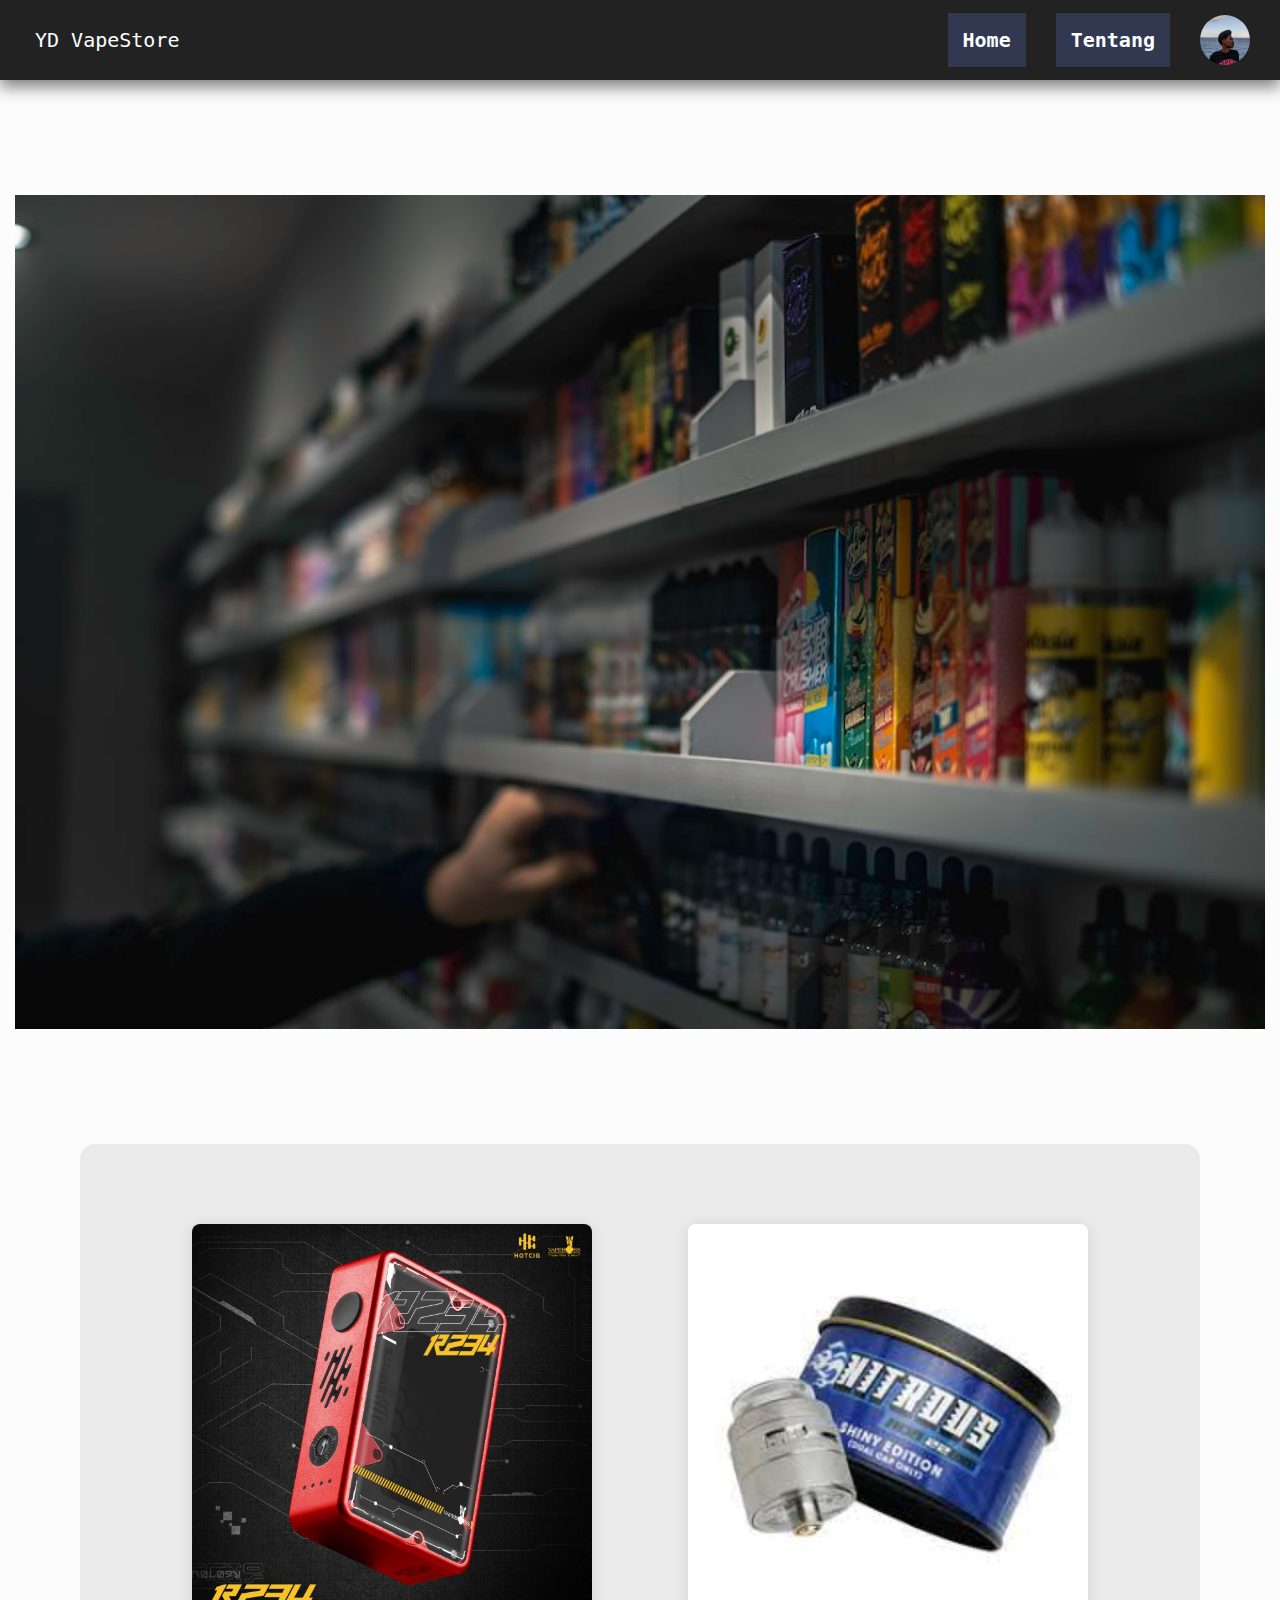
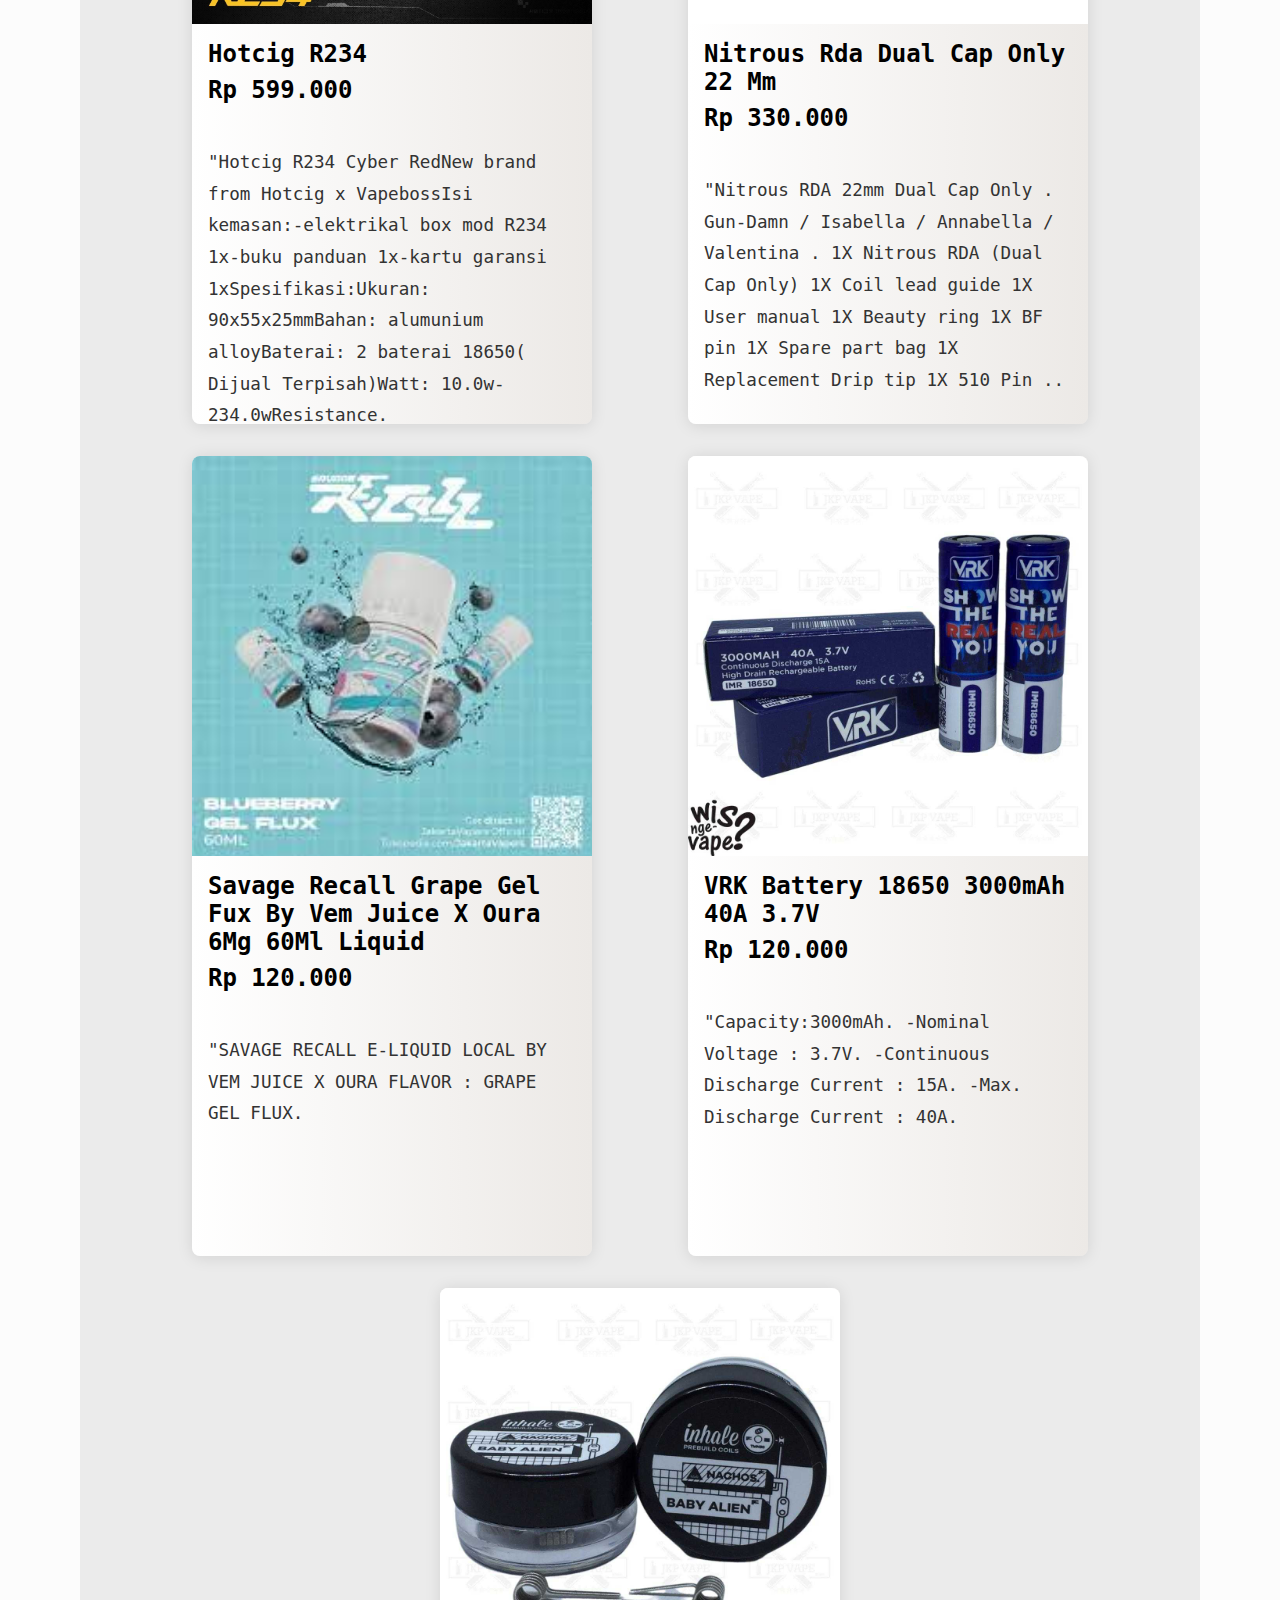
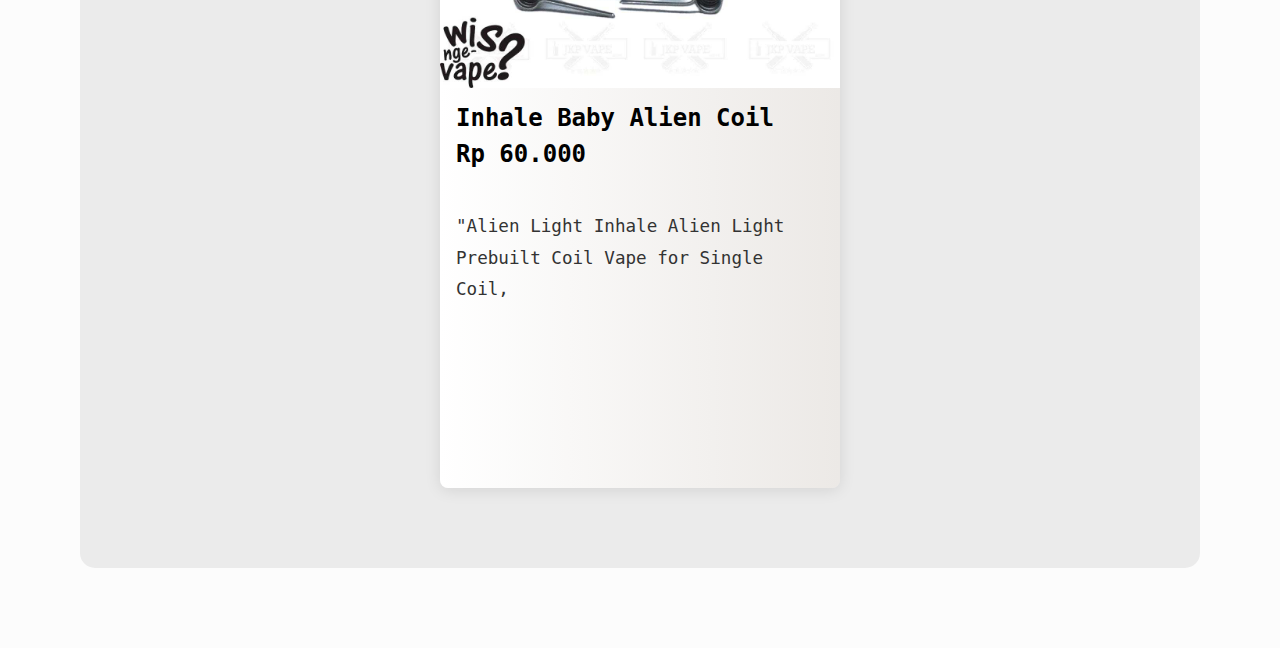
<file: Possttest2_Web/index.html>
<!DOCTYPE html>
<html lang="en">
<head>
    <meta charset="UTF-8">
    <meta http-equiv="X-UA-Compatible" content="IE=edge">
    <meta name="viewport" content="width=device-width, initial-scale=2.0">
    <link rel="stylesheet" href="style.css">
    <title>YD VapeStore</title>
</head>
<body>
    <div class="fContainer">
      <nav class="wrapper">
            <div class="text-wrap">
              YD VapeStore
            </div>
            <ul class="navigation">
                <li><a href="index.html" class="home">Home</a></li>
                <li><a href="biodata.html" class="akun">Tentang</a></li>
                <li><img src="foto profil.jpg" alt=""></li>
            </ul>
        </nav>
    </div>
    <div class="banner">
    <img src="logo.jpeg" alt="banner">
    </div>
<div class="container">
  <div class="card">
    <div class="card__header">
      <img src="r234.jpg" alt="card__image" class="card__image" width="600">
    </div>
    <div class="card__body">
      <h4>Hotcig R234</h4>
      <h4>Rp 599.000</h4>
      <p>"Hotcig R234 Cyber RedNew brand from Hotcig x VapebossIsi kemasan:-elektrikal box mod R234 1x-buku panduan 1x-kartu garansi 1xSpesifikasi:Ukuran: 90x55x25mmBahan: alumunium alloyBaterai: 2 baterai 18650( Dijual Terpisah)Watt: 10.0w-234.0wResistance.</p>
    </div>

  </div>
  <div class="card">
    <div class="card__header">
      <img src="rda.jpeg" alt="card__image" class="card__image" width="600">
    </div>
    <div class="card__body">
      <h4>Nitrous Rda Dual Cap Only 22 Mm</h4>
      <h4>Rp 330.000</h4>
      <p>"Nitrous RDA 22mm Dual Cap Only 
        .
        Gun-Damn / Isabella / Annabella / Valentina
        .
        1X Nitrous RDA (Dual Cap Only)
        1X Coil lead guide
        1X User manual
        1X Beauty ring
        1X BF pin
        1X Spare part bag
        1X Replacement Drip tip
        1X 510 Pin
        ..</p>
    </div>

  </div>
  <div class="card">
    <div class="card__header">
      <img src="liquid.jpeg" alt="card__image" class="card__image" width="600">
    </div>
    <div class="card__body">
      <h4>Savage Recall Grape Gel Fux By Vem Juice X Oura 6Mg 60Ml Liquid</h4>
      <h4>Rp 120.000</h4>
      <p>"SAVAGE RECALL E-LIQUID LOCAL BY VEM JUICE X OURA
        FLAVOR : GRAPE GEL FLUX.</p>
    </div>

  </div>
  <div class="card">
    <div class="card__header">
      <img src="vrk.jpeg" alt="card__image" class="card__image" width="600">
    </div>
    <div class="card__body">
      <h4>VRK Battery 18650 3000mAh 40A 3.7V</h4>
      <h4>Rp 120.000</h4>
      <p>"Capacity:3000mAh. -Nominal Voltage : 3.7V. -Continuous Discharge Current : 15A. -Max. Discharge Current : 40A.</p>
    </div>
    
  </div>
  <div class="card">
    <div class="card__header">
      <img src="coil.jpeg" alt="card__image" class="card__image" width="600">
    </div>
    <div class="card__body">
      <h4>Inhale Baby Alien Coil</h4>
      <h4>Rp 60.000</h4>
      <p>"Alien Light Inhale Alien Light Prebuilt Coil Vape for Single Coil,</p>
    </div>

  </div>
</div>
  
</body>
</html>
</file>
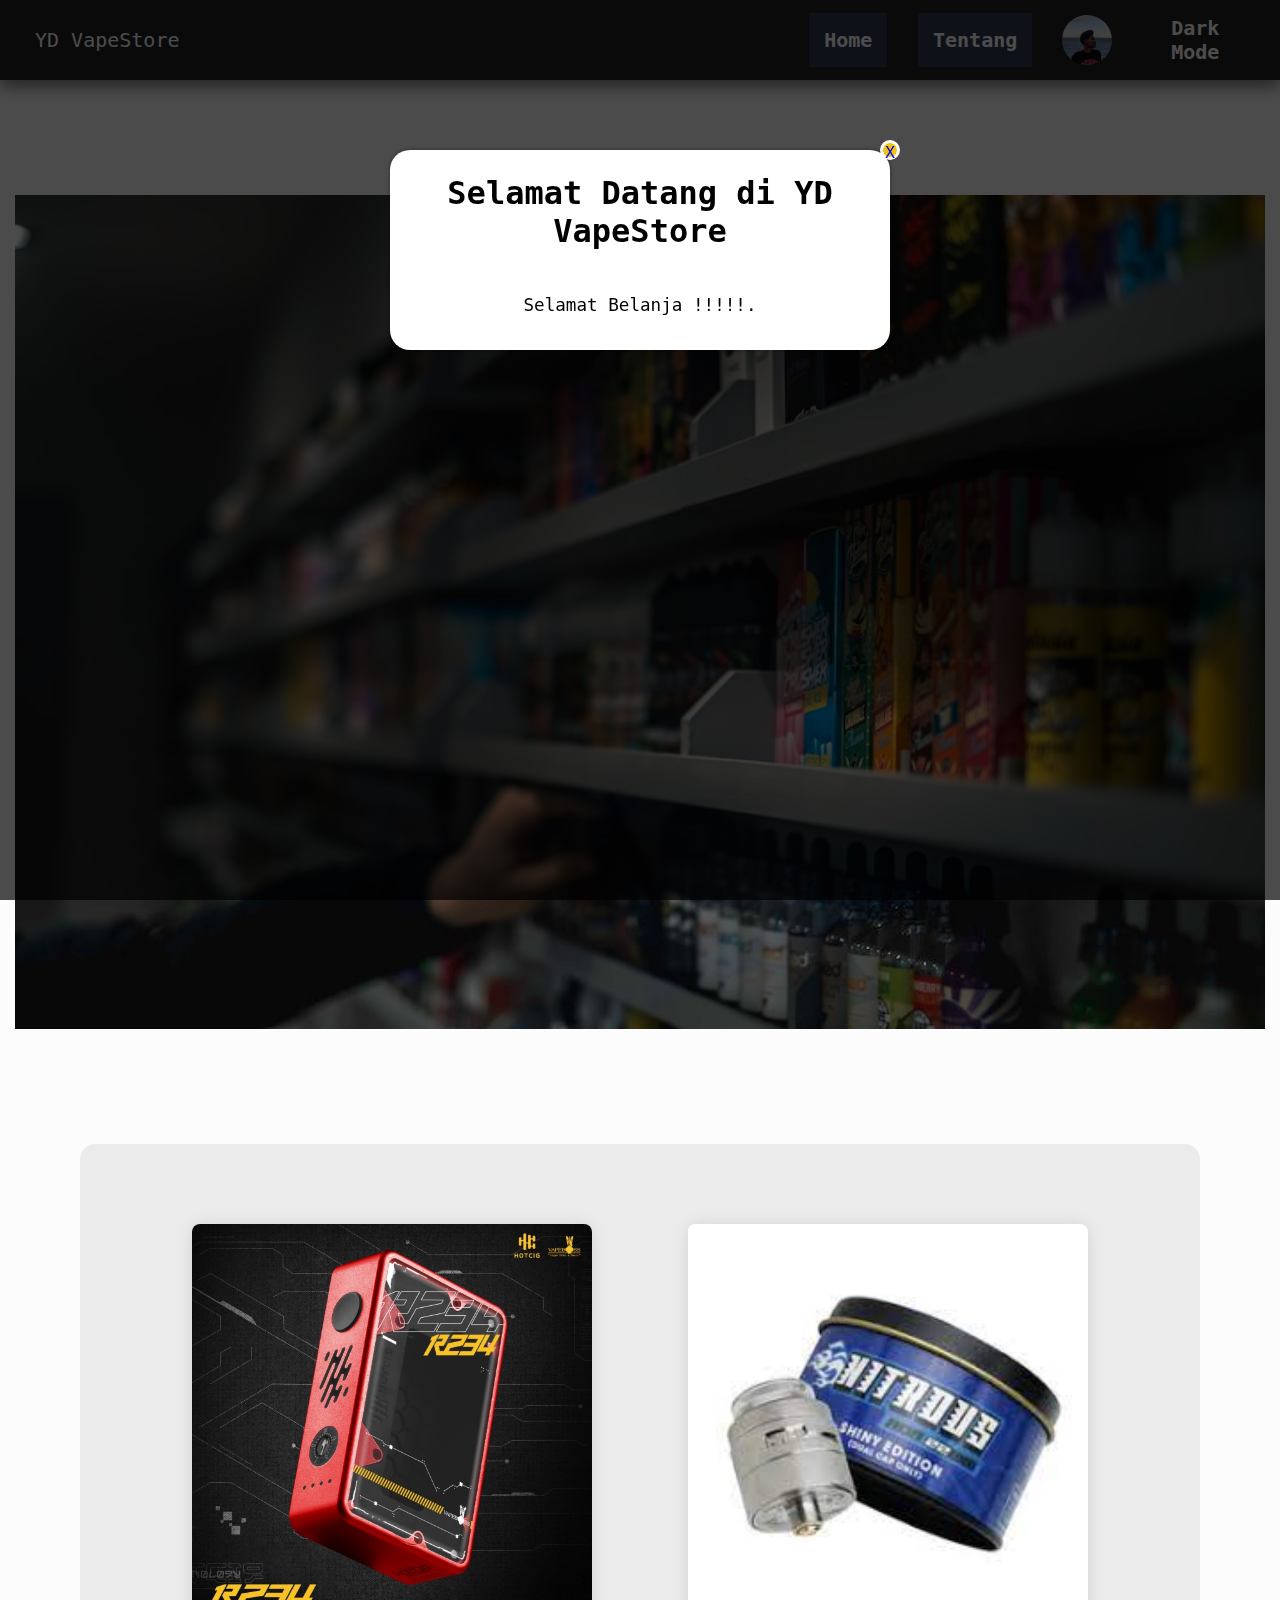
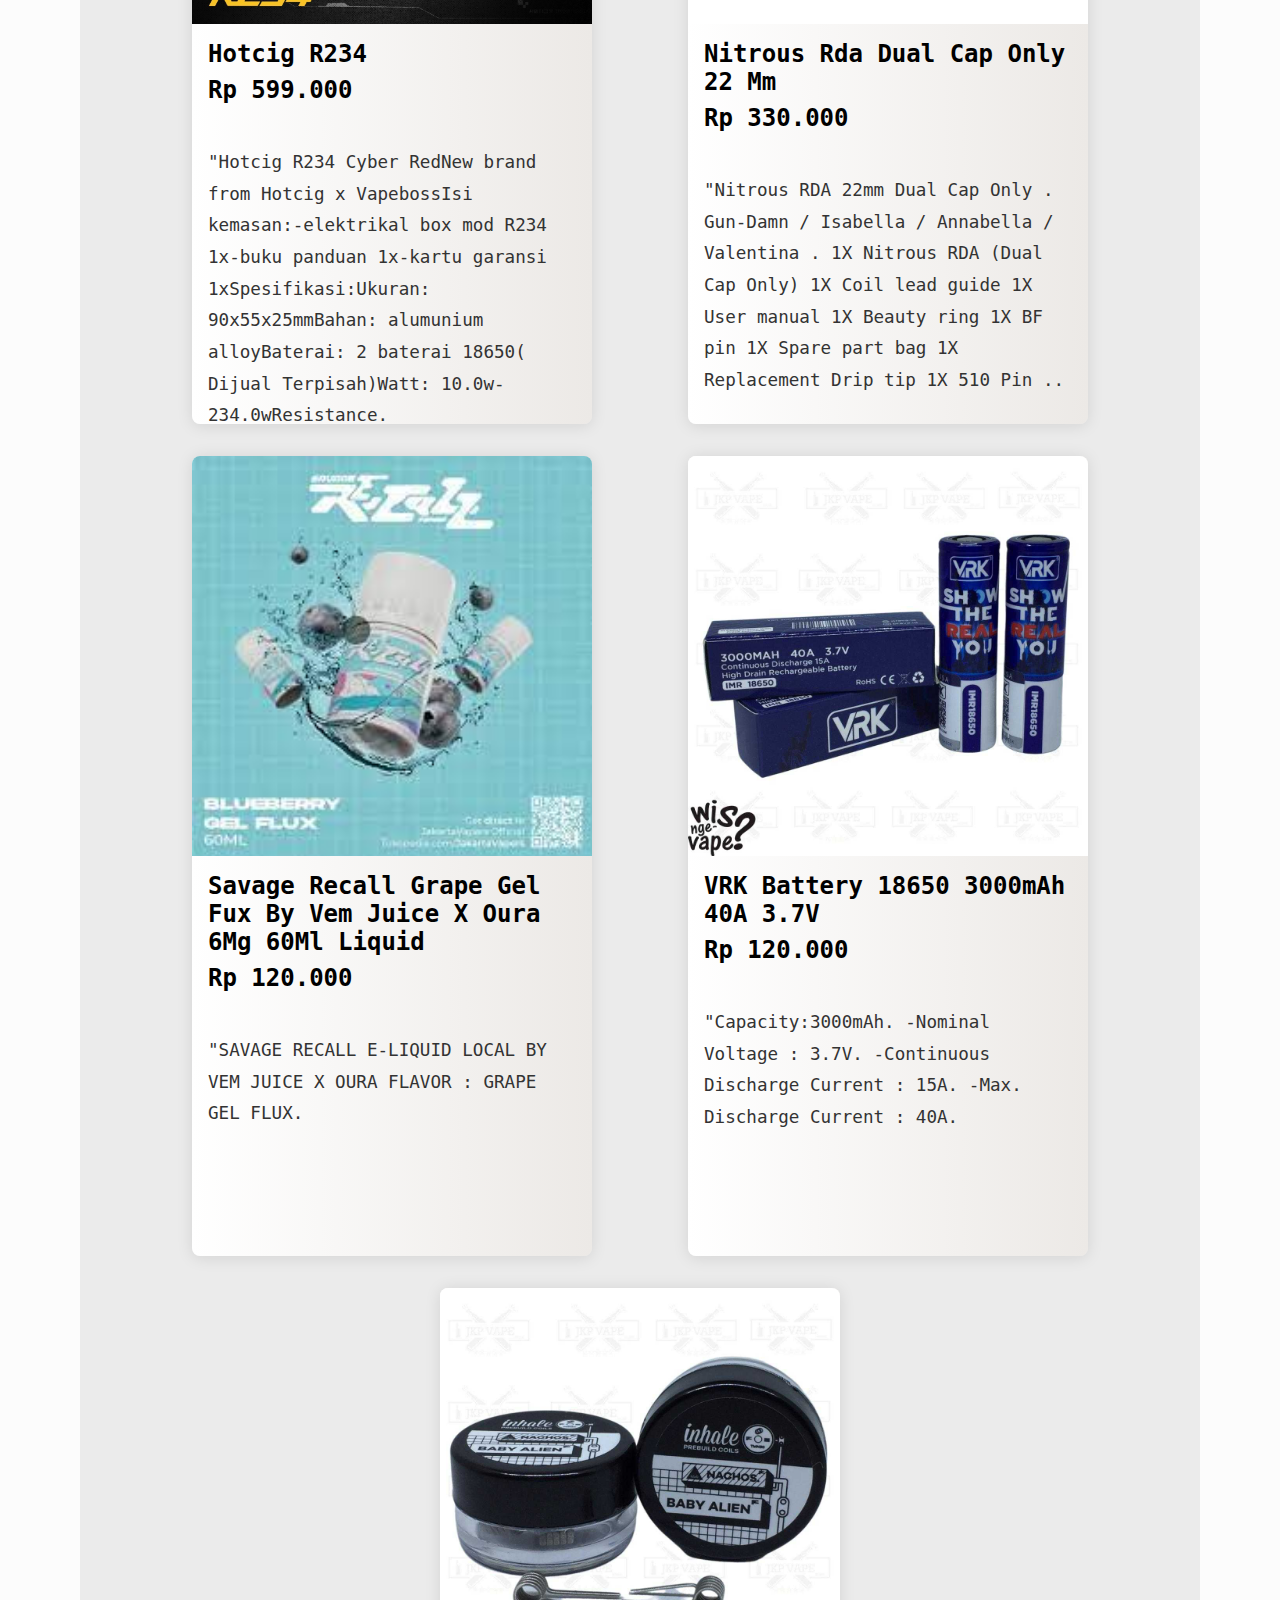
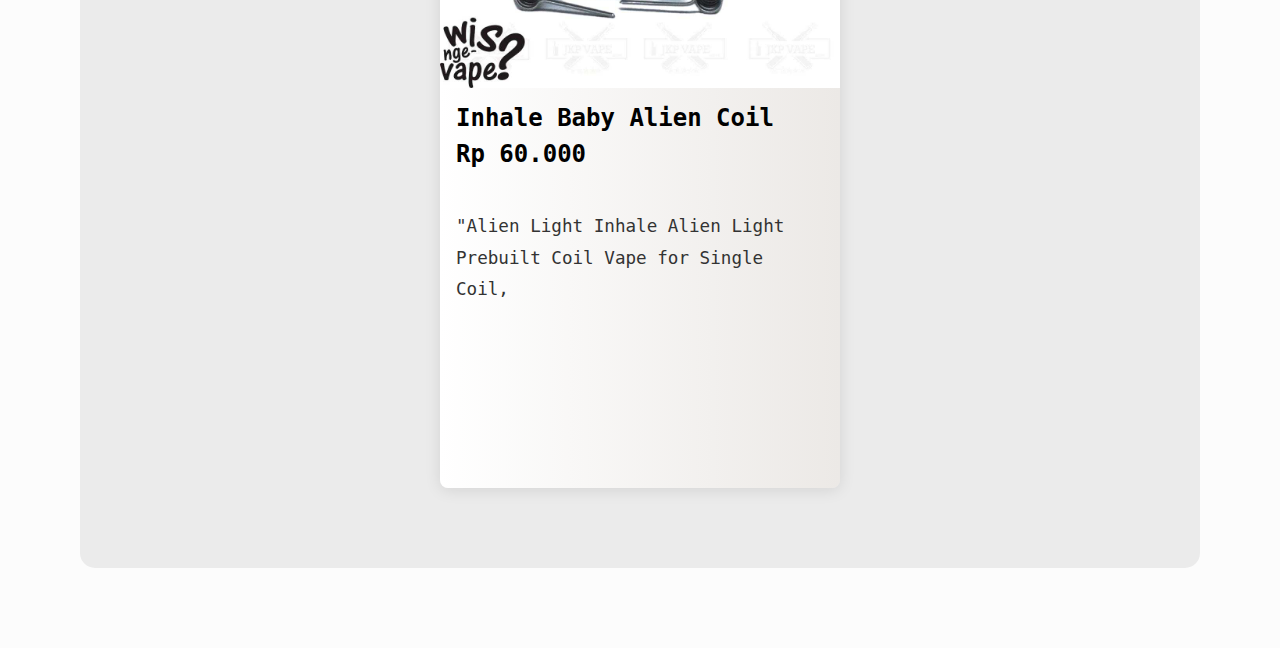
<file: Posttest 3/index.html>
<!DOCTYPE html>
<html lang="en">
<head>
    <meta charset="UTF-8">
    <meta http-equiv="X-UA-Compatible" content="IE=edge">
    <meta name="viewport" content="width=device-width, initial-scale=2.0">
    <link rel="stylesheet" href="style.css">
    <title>YD VapeStore</title>
</head>
<body>
    <!-- Pop-up box -->
    <div id="popup" class="overlay">
      <div class="window">
        <a href="#" id="closePopup" class="close-button" title="Close">X</a>
        <h1>Selamat Datang di YD VapeStore </h2>
        <p>Selamat Belanja !!!!!.</p>
      </div>
  </div>

    <div class="fContainer">
      <nav class="wrapper">
            <div class="text-wrap">
              YD VapeStore
            </div>
            <ul class="navigation">
                <li><a href="index.html" class="home">Home</a></li>
                <li><a href="biodata.html" class="akun">Tentang</a></li>
                <li><img src="foto profil.jpg" alt=""></li>
                
                <li><a  id="darkmode-toggle"onclick=ppbox()>  <b>Dark Mode</b></a></li> 
            </ul>
        </nav>
    </div>
    <div class="banner">
    <img src="logo.jpeg" alt="banner">
    </div>
<div class="container">
  <div class="card">
    <div class="card__header">
      <img src="r234.jpg" alt="card__image" class="card__image" width="600">
    </div>
    <div class="card__body">
      <h4>Hotcig R234</h4>
      <h4>Rp 599.000</h4>
      <p>"Hotcig R234 Cyber RedNew brand from Hotcig x VapebossIsi kemasan:-elektrikal box mod R234 1x-buku panduan 1x-kartu garansi 1xSpesifikasi:Ukuran: 90x55x25mmBahan: alumunium alloyBaterai: 2 baterai 18650( Dijual Terpisah)Watt: 10.0w-234.0wResistance.</p>
    </div>

  </div>
  <div class="card">
    <div class="card__header">
      <img src="rda.jpeg" alt="card__image" class="card__image" width="600">
    </div>
    <div class="card__body">
      <h4>Nitrous Rda Dual Cap Only 22 Mm</h4>
      <h4>Rp 330.000</h4>
      <p>"Nitrous RDA 22mm Dual Cap Only 
        .
        Gun-Damn / Isabella / Annabella / Valentina
        .
        1X Nitrous RDA (Dual Cap Only)
        1X Coil lead guide
        1X User manual
        1X Beauty ring
        1X BF pin
        1X Spare part bag
        1X Replacement Drip tip
        1X 510 Pin
        ..</p>
    </div>

  </div>
  <div class="card">
    <div class="card__header">
      <img src="liquid.jpeg" alt="card__image" class="card__image" width="600">
    </div>
    <div class="card__body">
      <h4>Savage Recall Grape Gel Fux By Vem Juice X Oura 6Mg 60Ml Liquid</h4>
      <h4>Rp 120.000</h4>
      <p>"SAVAGE RECALL E-LIQUID LOCAL BY VEM JUICE X OURA
        FLAVOR : GRAPE GEL FLUX.</p>
    </div>

  </div>
  <div class="card">
    <div class="card__header">
      <img src="vrk.jpeg" alt="card__image" class="card__image" width="600">
    </div>
    <div class="card__body">
      <h4>VRK Battery 18650 3000mAh 40A 3.7V</h4>
      <h4>Rp 120.000</h4>
      <p>"Capacity:3000mAh. -Nominal Voltage : 3.7V. -Continuous Discharge Current : 15A. -Max. Discharge Current : 40A.</p>
    </div>
    
  </div>
  <div class="card">
    <div class="card__header">
      <img src="coil.jpeg" alt="card__image" class="card__image" width="600">
    </div>
    <div class="card__body">
      <h4>Inhale Baby Alien Coil</h4>
      <h4>Rp 60.000</h4>
      <p>"Alien Light Inhale Alien Light Prebuilt Coil Vape for Single Coil,</p>
    </div>

  </div>
</div>
  
<script src="https://code.jquery.com/jquery-3.6.1.min.js" integrity="sha256-o88AwQnZB+VDvE9tvIXrMQaPlFFSUTR+nldQm1LuPXQ=" crossorigin="anonymous"></script>
<script>
    $(document).ready(function() {
      const darkmodeToggle = document.getElementById('darkmode-toggle')
      darkmodeToggle.addEventListener('click', function() {
        const theme = $('html').attr('data-theme');
        if(theme == 'light') {
          // * CHANGE TO DARK
          $('html').css({'filter': 'invert(1)'})
          $('html').attr('data-theme', 'dark');
          $('ul').addClass('dark-mode');
        } else {
          // * CHANGE TO LIGHT
          $('html').removeAttr('style');
          $('html').attr('data-theme', 'light')
          $('ul').removeClass('dark-mode');
        }
      });
    });
</script>
<script src="main.js"></script>
</body>
</html>
</file>
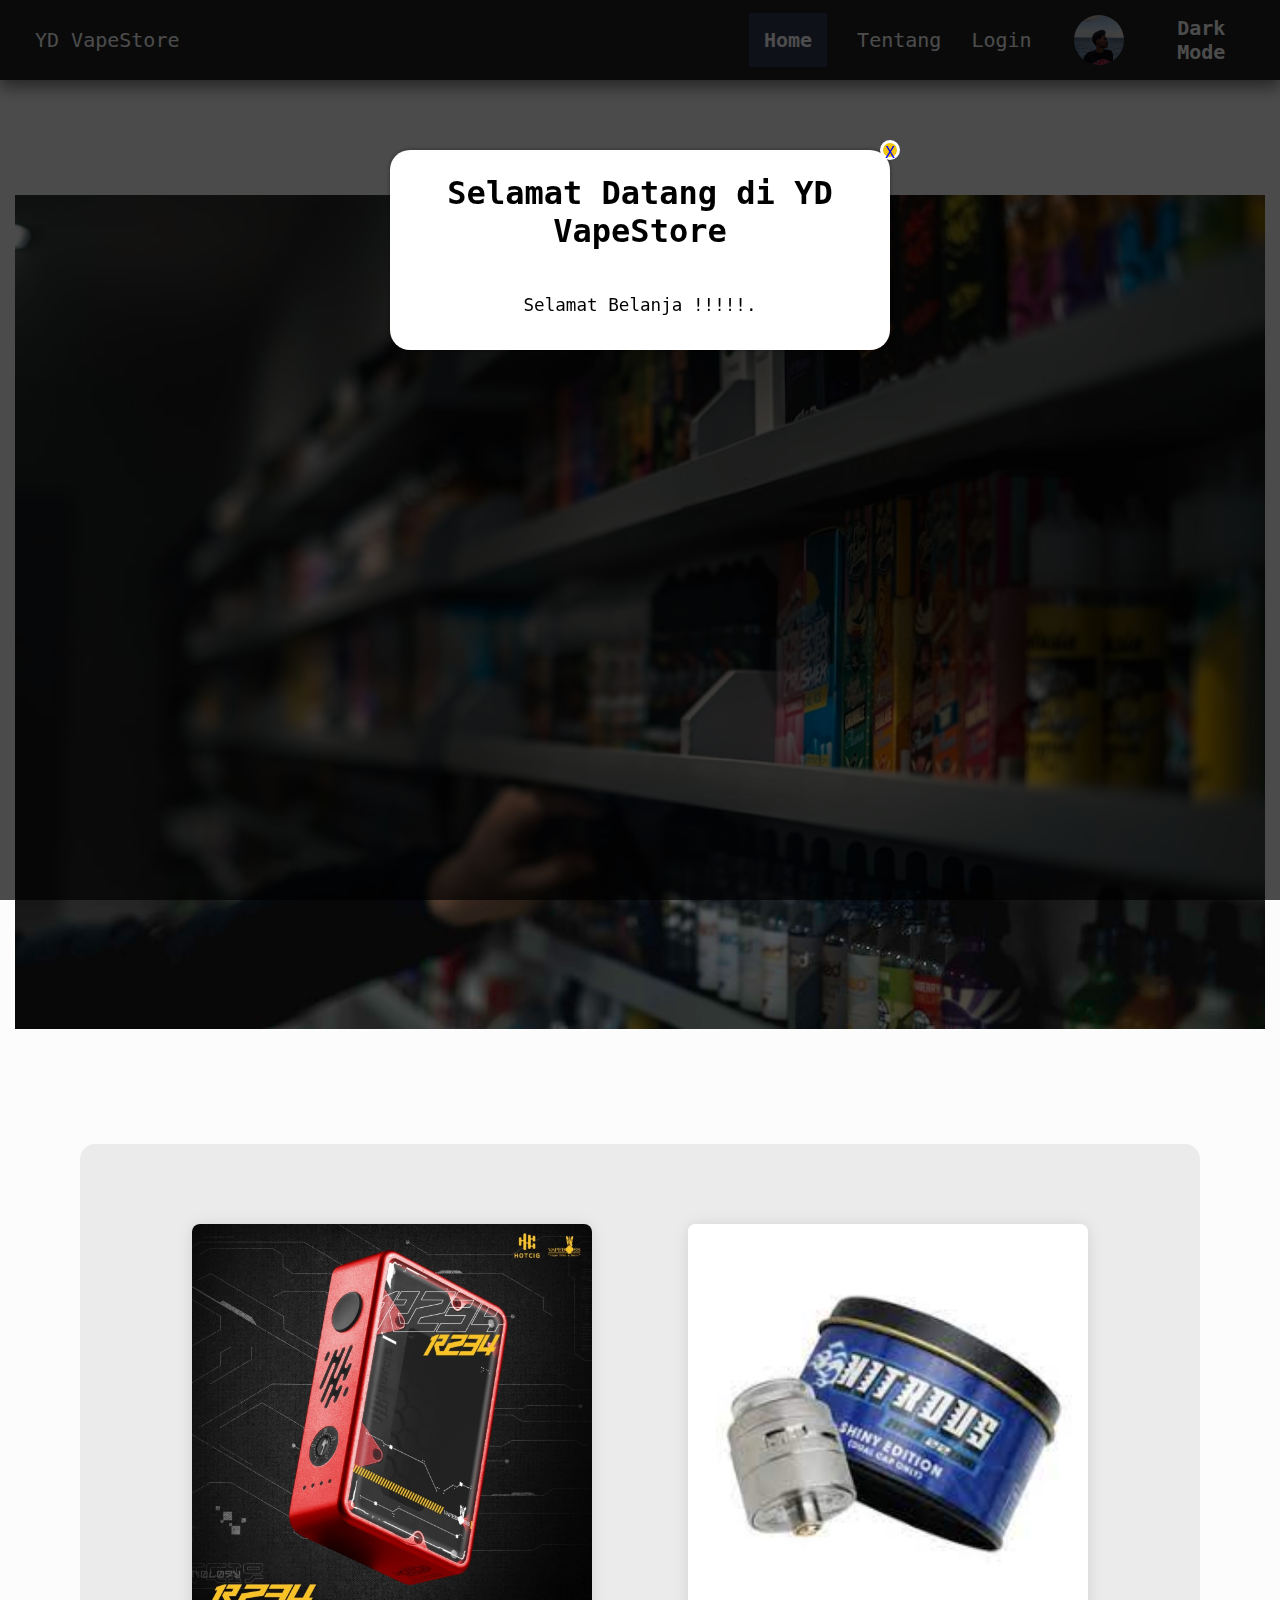
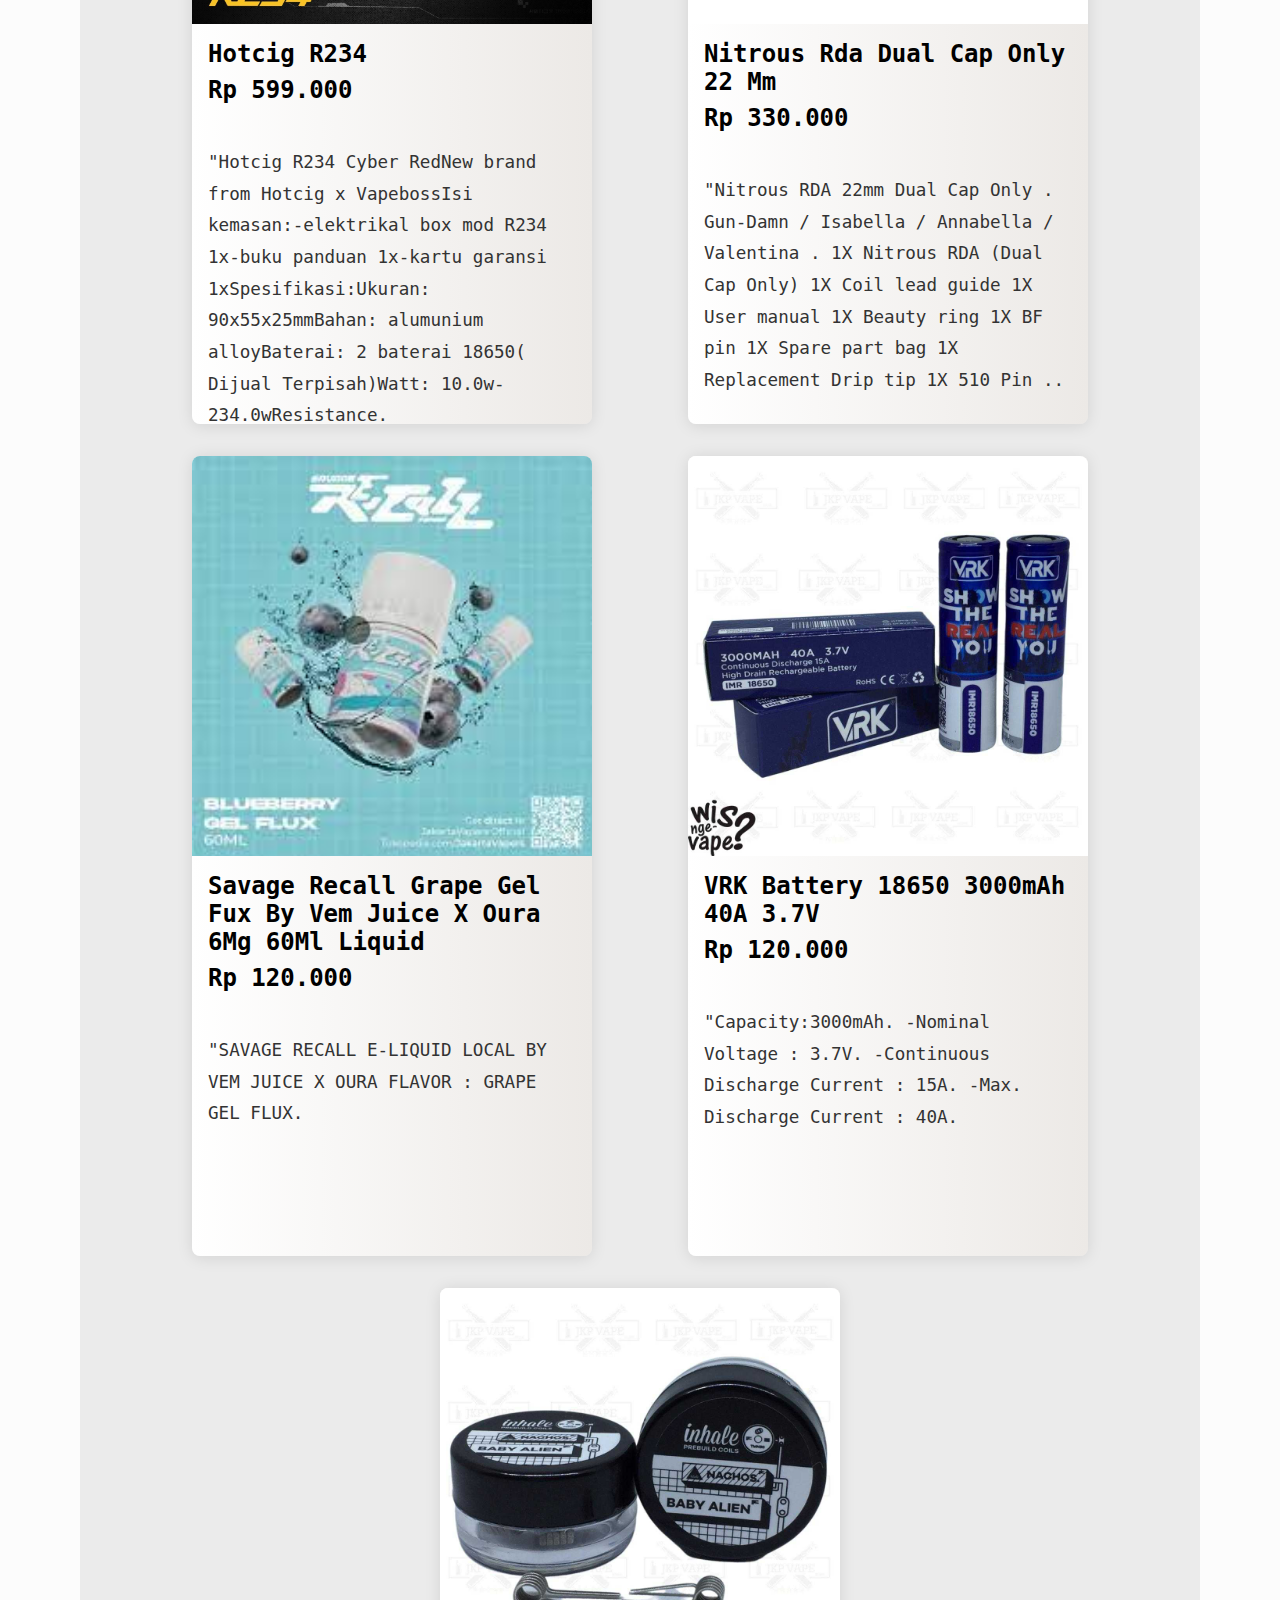
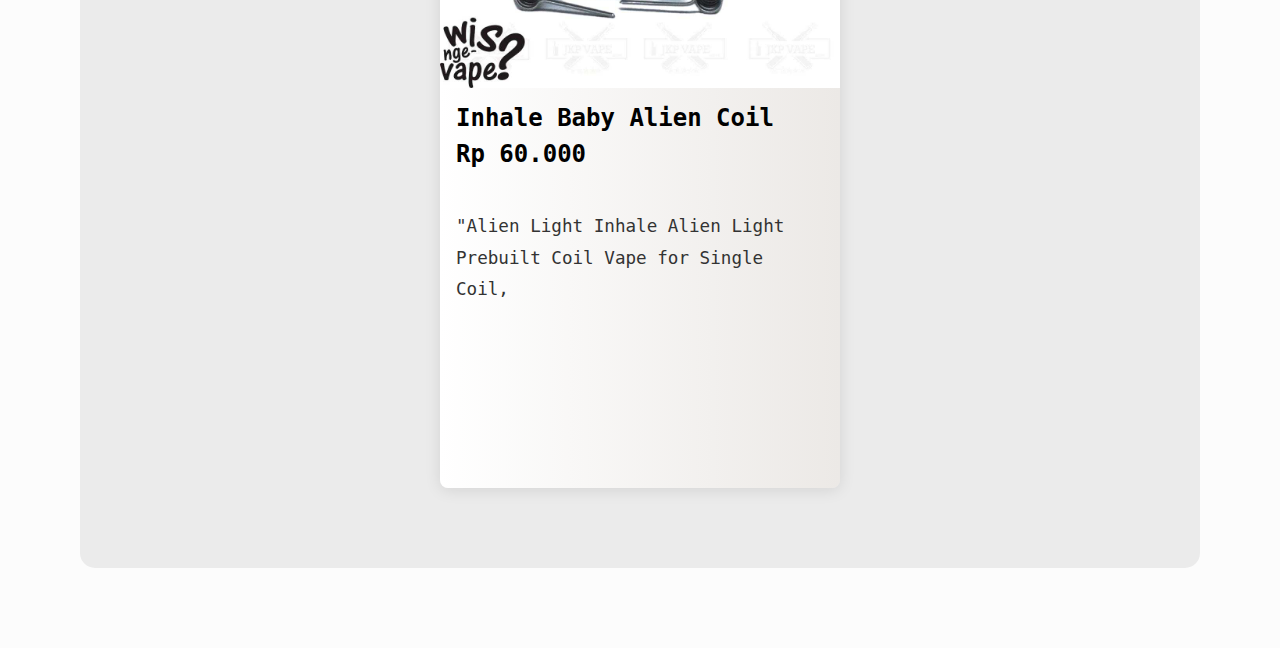
<file: Posttest 4/index.html>
<!DOCTYPE html>
<html lang="en">
<head>
    <meta charset="UTF-8">
    <meta http-equiv="X-UA-Compatible" content="IE=edge">
    <meta name="viewport" content="width=device-width, initial-scale=2.0">
    <link rel="stylesheet" href="style.css">
    <title>YD VapeStore</title>
</head>
<body>
    <!-- Pop-up box -->
    <div id="popup" class="overlay">
      <div class="window">
        <a href="#" id="closePopup" class="close-button" title="Close">X</a>
        <h1>Selamat Datang di YD VapeStore </h2>
        <p>Selamat Belanja !!!!!.</p>
      </div>
  </div>

    <div class="fContainer">
      <nav class="wrapper">
            <div class="text-wrap">
              YD VapeStore
            </div>
            <ul class="navigation">
                <li><a href="index.html" class="home">Home</a></li>
                <li><a href="biodata.html" class="">Tentang</a></li>
                <li><a href="login.html">login</a></li>
                <li><img src="foto profil.jpg" alt=""></li>
                
                <li><a  id="darkmode-toggle"onclick=ppbox()>  <b>Dark Mode</b></a></li> 
            </ul>
        </nav>
    </div>
    <div class="banner">
    <img src="logo.jpeg" alt="banner">
    </div>
<div class="container">
  <div class="card">
    <div class="card__header">
      <img src="r234.jpg" alt="card__image" class="card__image" width="600">
    </div>
    <div class="card__body">
      <h4>Hotcig R234</h4>
      <h4>Rp 599.000</h4>
      <p>"Hotcig R234 Cyber RedNew brand from Hotcig x VapebossIsi kemasan:-elektrikal box mod R234 1x-buku panduan 1x-kartu garansi 1xSpesifikasi:Ukuran: 90x55x25mmBahan: alumunium alloyBaterai: 2 baterai 18650( Dijual Terpisah)Watt: 10.0w-234.0wResistance.</p>
    </div>

  </div>
  <div class="card">
    <div class="card__header">
      <img src="rda.jpeg" alt="card__image" class="card__image" width="600">
    </div>
    <div class="card__body">
      <h4>Nitrous Rda Dual Cap Only 22 Mm</h4>
      <h4>Rp 330.000</h4>
      <p>"Nitrous RDA 22mm Dual Cap Only 
        .
        Gun-Damn / Isabella / Annabella / Valentina
        .
        1X Nitrous RDA (Dual Cap Only)
        1X Coil lead guide
        1X User manual
        1X Beauty ring
        1X BF pin
        1X Spare part bag
        1X Replacement Drip tip
        1X 510 Pin
        ..</p>
    </div>

  </div>
  <div class="card">
    <div class="card__header">
      <img src="liquid.jpeg" alt="card__image" class="card__image" width="600">
    </div>
    <div class="card__body">
      <h4>Savage Recall Grape Gel Fux By Vem Juice X Oura 6Mg 60Ml Liquid</h4>
      <h4>Rp 120.000</h4>
      <p>"SAVAGE RECALL E-LIQUID LOCAL BY VEM JUICE X OURA
        FLAVOR : GRAPE GEL FLUX.</p>
    </div>

  </div>
  <div class="card">
    <div class="card__header">
      <img src="vrk.jpeg" alt="card__image" class="card__image" width="600">
    </div>
    <div class="card__body">
      <h4>VRK Battery 18650 3000mAh 40A 3.7V</h4>
      <h4>Rp 120.000</h4>
      <p>"Capacity:3000mAh. -Nominal Voltage : 3.7V. -Continuous Discharge Current : 15A. -Max. Discharge Current : 40A.</p>
    </div>
    
  </div>
  <div class="card">
    <div class="card__header">
      <img src="coil.jpeg" alt="card__image" class="card__image" width="600">
    </div>
    <div class="card__body">
      <h4>Inhale Baby Alien Coil</h4>
      <h4>Rp 60.000</h4>
      <p>"Alien Light Inhale Alien Light Prebuilt Coil Vape for Single Coil,</p>
    </div>

  </div>
</div>
  
<script src="https://code.jquery.com/jquery-3.6.1.min.js" integrity="sha256-o88AwQnZB+VDvE9tvIXrMQaPlFFSUTR+nldQm1LuPXQ=" crossorigin="anonymous"></script>
<script>
    $(document).ready(function() {
      const darkmodeToggle = document.getElementById('darkmode-toggle')
      darkmodeToggle.addEventListener('click', function() {
        const theme = $('html').attr('data-theme');
        if(theme == 'light') {
          // * CHANGE TO DARK
          $('html').css({'filter': 'invert(1)'})
          $('html').attr('data-theme', 'dark');
          $('ul').addClass('dark-mode');
        } else {
          // * CHANGE TO LIGHT
          $('html').removeAttr('style');
          $('html').attr('data-theme', 'light')
          $('ul').removeClass('dark-mode');
        }
      });
    });
</script>
<script src="main.js"></script>
</body>
</html>
</file>
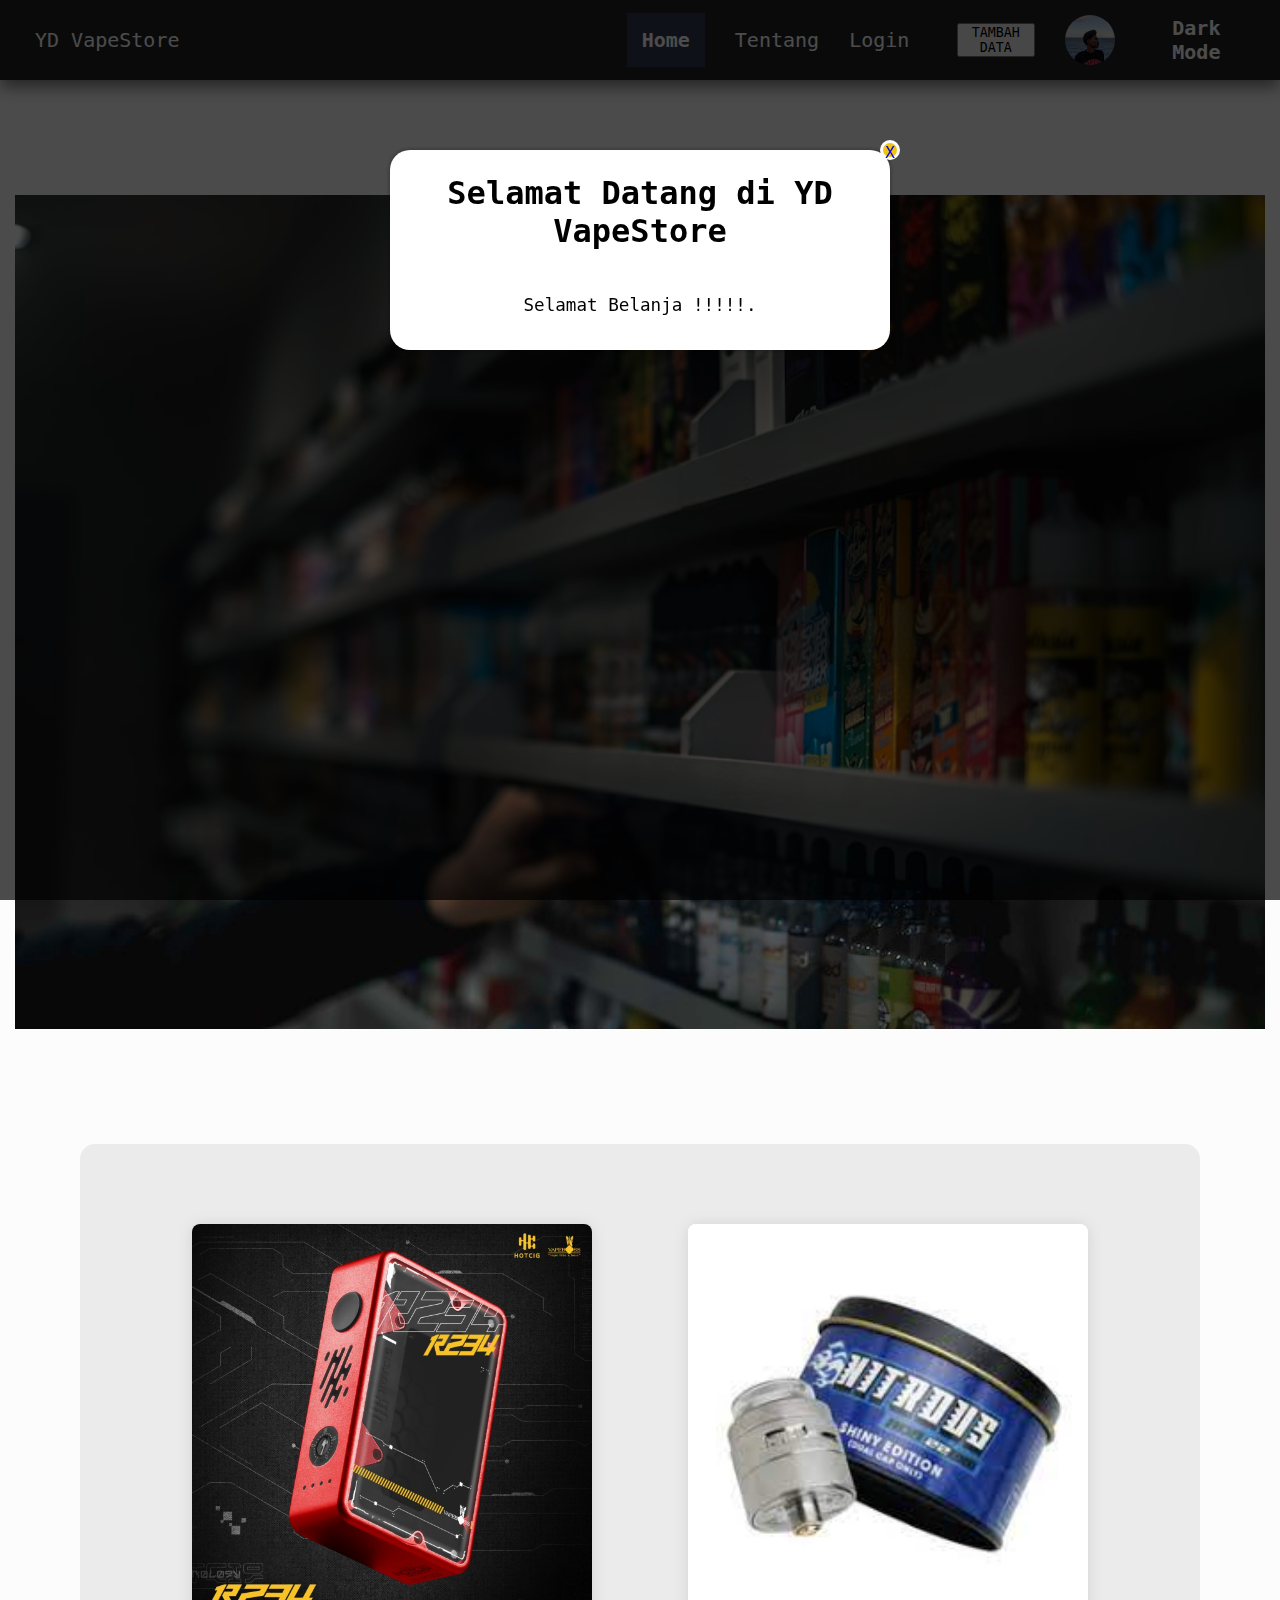
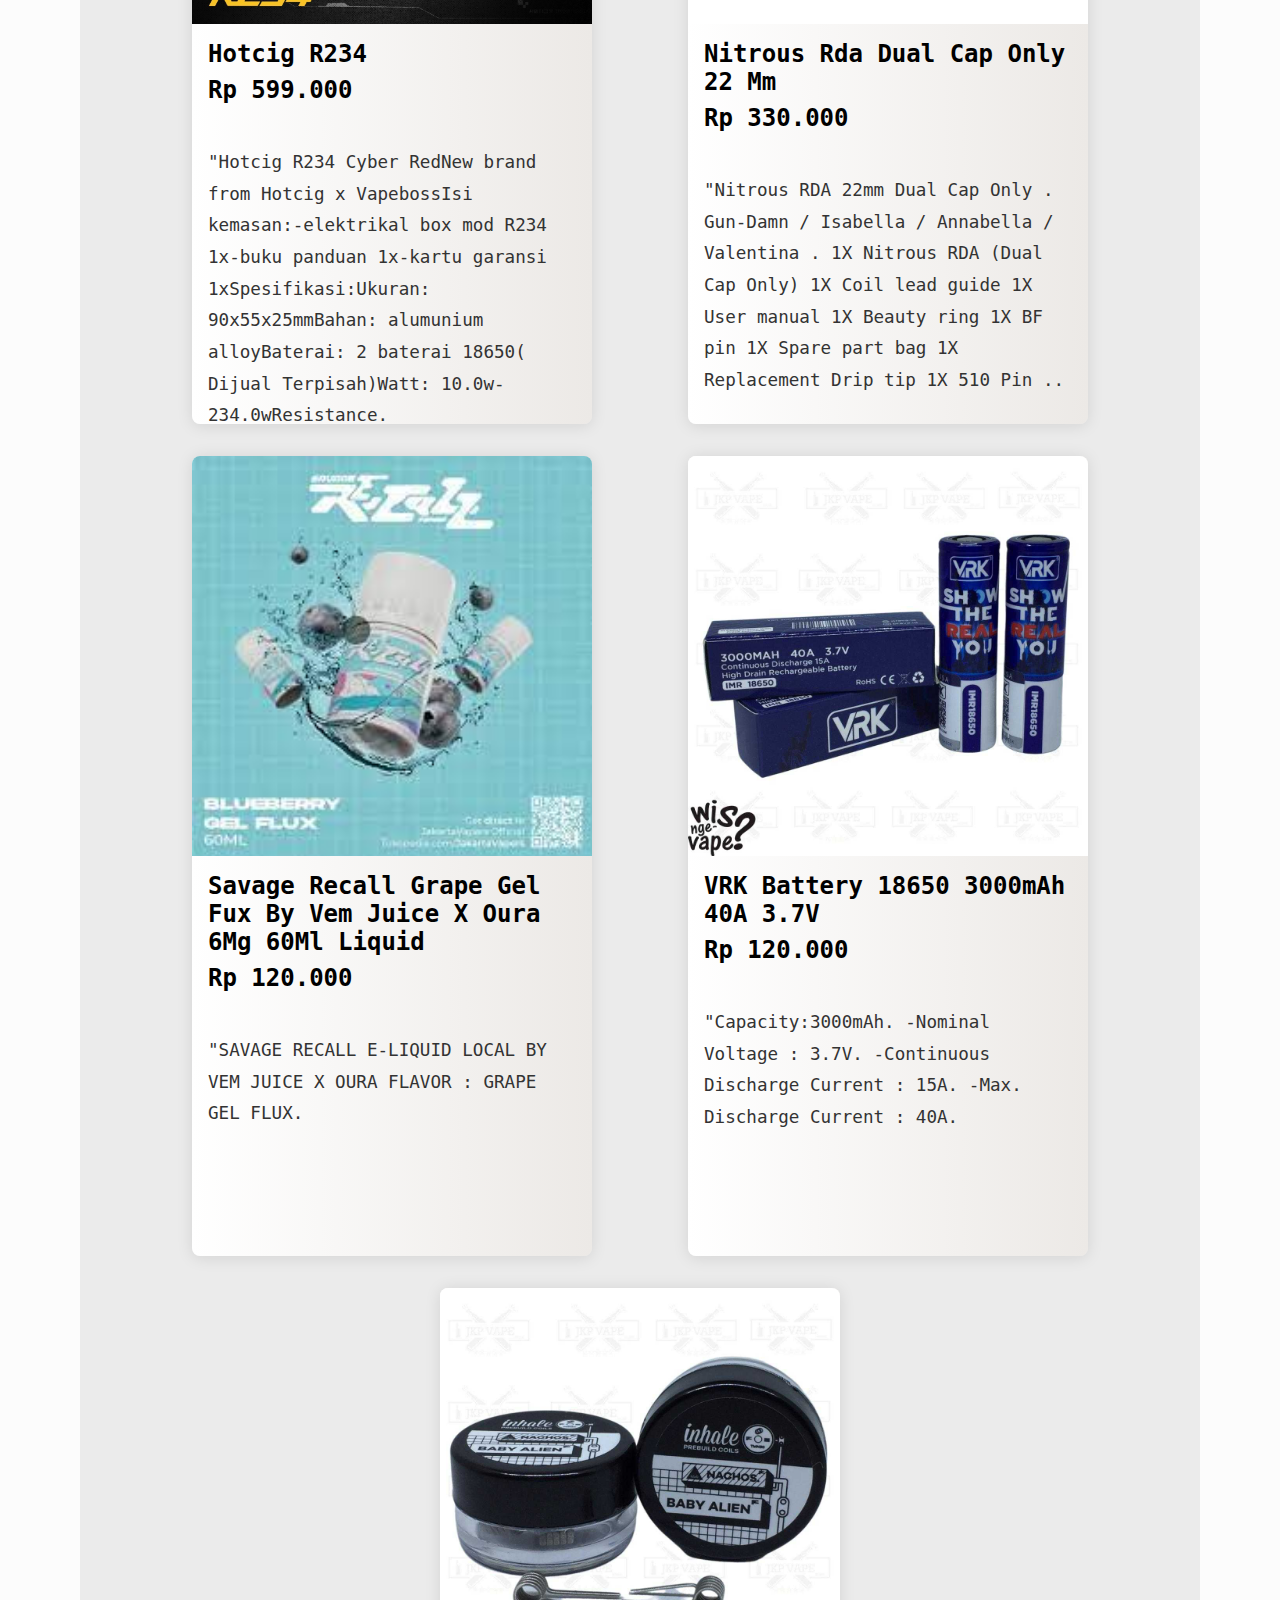
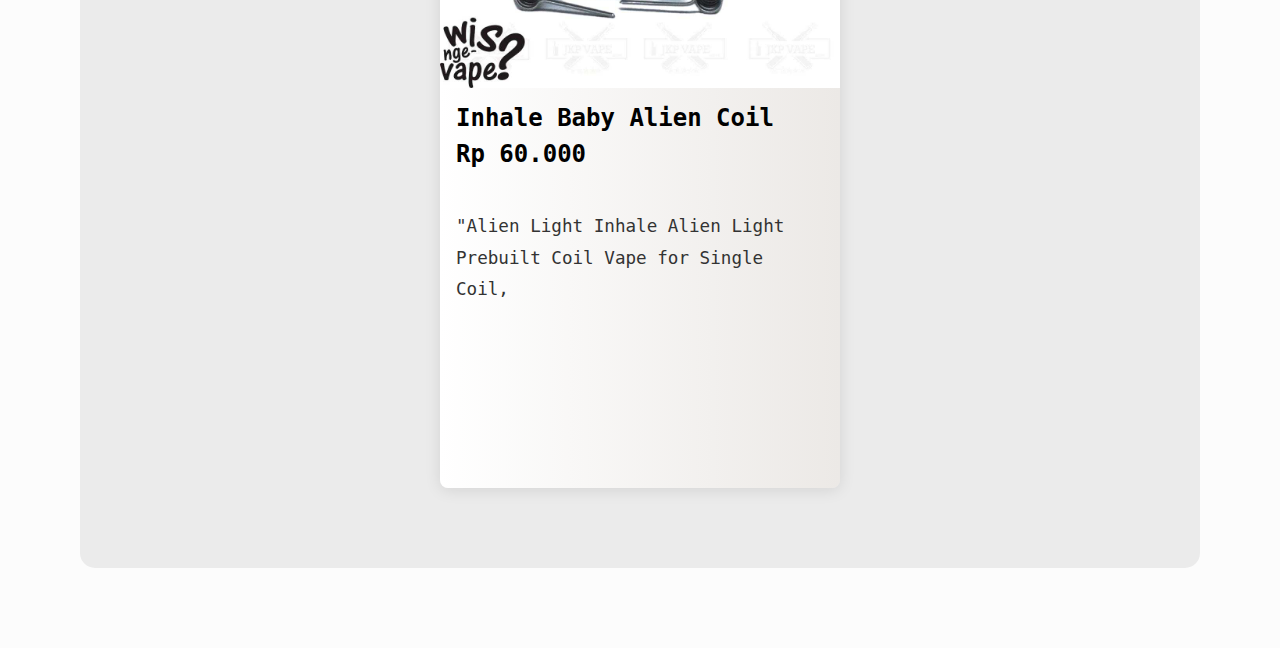
<file: Posttest 5/index.html>
<!DOCTYPE html>
<html lang="en">
<head>
    <meta charset="UTF-8">
    <meta http-equiv="X-UA-Compatible" content="IE=edge">
    <meta name="viewport" content="width=device-width, initial-scale=2.0">
    <link rel="stylesheet" href="style.css">
    <title>YD VapeStore</title>
</head>
<body>
    <!-- Pop-up box -->
    <div id="popup" class="overlay">
      <div class="window">
        <a href="#" id="closePopup" class="close-button" title="Close">X</a>
        <h1>Selamat Datang di YD VapeStore </h2>
        <p>Selamat Belanja !!!!!.</p>
      </div>
  </div>

    <div class="fContainer">
      <nav class="wrapper">
            <div class="text-wrap">
              YD VapeStore
            </div>
            <ul class="navigation">
                <li><a href="index.html" class="home">Home</a></li>
                <li><a href="biodata.html" class="">Tentang</a></li>
                <li><a href="login.html">login</a></li>
                <li><a href="test.php"><button>TAMBAH DATA</button></a></li>
                <li><img src="foto profil.jpg" alt=""></li>
                
                <li><a  id="darkmode-toggle"onclick=ppbox()>  <b>Dark Mode</b></a></li> 
            </ul>
        </nav>
    </div>
    <div class="banner">
    <img src="logo.jpeg" alt="banner">
    </div>
<div class="container">
  <div class="card">
    <div class="card__header">
      <img src="r234.jpg" alt="card__image" class="card__image" width="600">
    </div>
    <div class="card__body">
      <h4>Hotcig R234</h4>
      <h4>Rp 599.000</h4>
      <p>"Hotcig R234 Cyber RedNew brand from Hotcig x VapebossIsi kemasan:-elektrikal box mod R234 1x-buku panduan 1x-kartu garansi 1xSpesifikasi:Ukuran: 90x55x25mmBahan: alumunium alloyBaterai: 2 baterai 18650( Dijual Terpisah)Watt: 10.0w-234.0wResistance.</p>
    </div>

  </div>
  <div class="card">
    <div class="card__header">
      <img src="rda.jpeg" alt="card__image" class="card__image" width="600">
    </div>
    <div class="card__body">
      <h4>Nitrous Rda Dual Cap Only 22 Mm</h4>
      <h4>Rp 330.000</h4>
      <p>"Nitrous RDA 22mm Dual Cap Only 
        .
        Gun-Damn / Isabella / Annabella / Valentina
        .
        1X Nitrous RDA (Dual Cap Only)
        1X Coil lead guide
        1X User manual
        1X Beauty ring
        1X BF pin
        1X Spare part bag
        1X Replacement Drip tip
        1X 510 Pin
        ..</p>
    </div>

  </div>
  <div class="card">
    <div class="card__header">
      <img src="liquid.jpeg" alt="card__image" class="card__image" width="600">
    </div>
    <div class="card__body">
      <h4>Savage Recall Grape Gel Fux By Vem Juice X Oura 6Mg 60Ml Liquid</h4>
      <h4>Rp 120.000</h4>
      <p>"SAVAGE RECALL E-LIQUID LOCAL BY VEM JUICE X OURA
        FLAVOR : GRAPE GEL FLUX.</p>
    </div>

  </div>
  <div class="card">
    <div class="card__header">
      <img src="vrk.jpeg" alt="card__image" class="card__image" width="600">
    </div>
    <div class="card__body">
      <h4>VRK Battery 18650 3000mAh 40A 3.7V</h4>
      <h4>Rp 120.000</h4>
      <p>"Capacity:3000mAh. -Nominal Voltage : 3.7V. -Continuous Discharge Current : 15A. -Max. Discharge Current : 40A.</p>
    </div>
    
  </div>
  <div class="card">
    <div class="card__header">
      <img src="coil.jpeg" alt="card__image" class="card__image" width="600">
    </div>
    <div class="card__body">
      <h4>Inhale Baby Alien Coil</h4>
      <h4>Rp 60.000</h4>
      <p>"Alien Light Inhale Alien Light Prebuilt Coil Vape for Single Coil,</p>
    </div>

  </div>
</div>
  
<script src="https://code.jquery.com/jquery-3.6.1.min.js" integrity="sha256-o88AwQnZB+VDvE9tvIXrMQaPlFFSUTR+nldQm1LuPXQ=" crossorigin="anonymous"></script>
<script>
    $(document).ready(function() {
      const darkmodeToggle = document.getElementById('darkmode-toggle')
      darkmodeToggle.addEventListener('click', function() {
        const theme = $('html').attr('data-theme');
        if(theme == 'light') {
          // * CHANGE TO DARK
          $('html').css({'filter': 'invert(1)'})
          $('html').attr('data-theme', 'dark');
          $('ul').addClass('dark-mode');
        } else {
          // * CHANGE TO LIGHT
          $('html').removeAttr('style');
          $('html').attr('data-theme', 'light')
          $('ul').removeClass('dark-mode');
        }
      });
    });
</script>
<script src="main.js"></script>
</body>
</html>
</file>
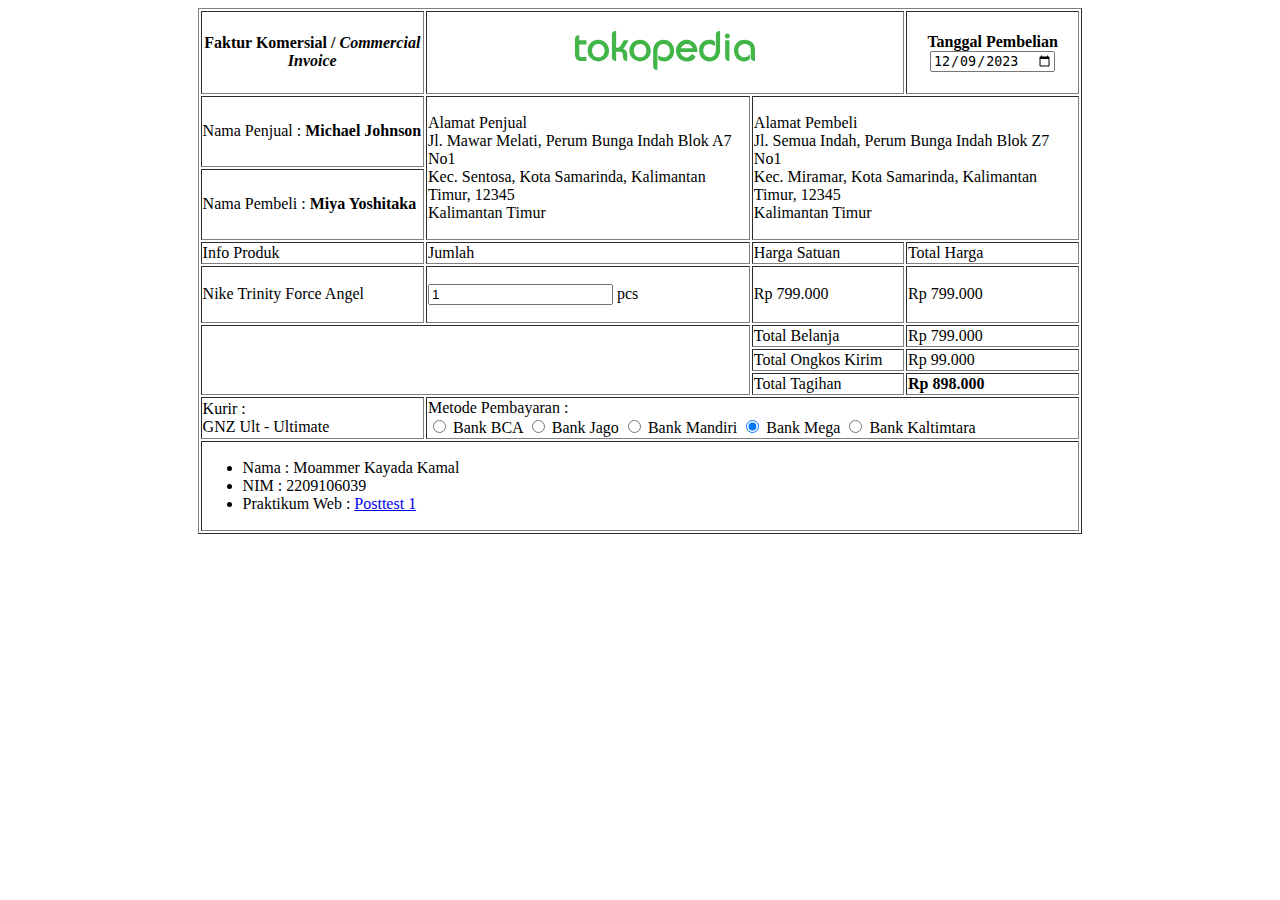
<file: Posttest1/index.html>
<!DOCTYPE html>
<html lang="en">
  <head>
    <meta charset="UTF-8" />
    <meta name="viewport" content="width=device-width, initial-scale=1.0" />
    <title>Posttest 1</title>
  </head>
  <body>
    <table border="1" width="70%" align="center">
      <tr>
        <th><h4>Faktur Komersial / <i>Commercial Invoice</i></h4></th>
        <td align="center" colspan="2">
          <img
            width="180px"
            src="Moammer Kayada Kamal - tokopedia.svg"
            alt=""
          />
        </td>
        <th align="center">
          <label for="">Tanggal Pembelian</label><br />
          <input type="date" value="2023-12-09" name="" id="" />
        </th>
      </tr>
      <tr>
        <td>
          <p>Nama Penjual : <b>Michael Johnson</b></p>
        </td>
        <td rowspan="2">
          <p>
            Alamat Penjual <br />
            Jl. Mawar Melati, Perum Bunga Indah Blok A7 No1 <br />
            Kec. Sentosa, Kota Samarinda, Kalimantan Timur, 12345 <br />
            Kalimantan Timur
          </p>
        </td>
        <td rowspan="2" colspan="2">
          <p>
            Alamat Pembeli <br />
            Jl. Semua Indah, Perum Bunga Indah Blok Z7 No1 <br />
            Kec. Miramar, Kota Samarinda, Kalimantan Timur, 12345 <br />
            Kalimantan Timur
          </p>
        </td>
      </tr>
      <tr>
        <td>
          <p>Nama Pembeli : <b>Miya Yoshitaka</b></p>
        </td>
      </tr>
      <tr>
        <td>Info Produk</td>
        <td>Jumlah</td>
        <td>Harga Satuan</td>
        <td>Total Harga</td>
      </tr>
      <tr>
        <td><p>Nike Trinity Force Angel</p></td>
        <td>
          <p>
            <input type="text" name="" id="jumlah" value="1" />
            <label for="jumlah">pcs</label>
          </p>
        </td>
        <td>
          <p>Rp 799.000</p>
        </td>
        <td>
          <p>Rp 799.000</p>
        </td>
      </tr>
      <tr>
        <td rowspan="3" colspan="2"></td>
        <td>Total Belanja</td>
        <td>Rp 799.000</td>
      </tr>
      <tr>
        <td>Total Ongkos Kirim</td>
        <td>Rp 99.000</td>
      </tr>
      <tr>
        <td>Total Tagihan</td>
        <td><b>Rp 898.000</b></td>
      </tr>
      <tr>
        <td>
          Kurir : <br />
          GNZ Ult - Ultimate
        </td>
        <td colspan="3">
          Metode Pembayaran : <br />
          <input type="radio" name="Bank" id="BCA" />
          <label for="BCA">Bank BCA</label>
          <input type="radio" name="Bank" id="Jago" />
          <label for="Jago">Bank Jago</label>
          <input type="radio" name="Bank" id="Mandiri" />
          <label for="Mandiri">Bank Mandiri</label>
          <input type="radio" name="Bank" id="Mega" checked />
          <label for="Mega">Bank Mega</label>
          <input type="radio" name="Bank" id="Kaltimtara" />
          <label for="Kaltimtara">Bank Kaltimtara</label>
        </td>
      </tr>
      <tr>
        <td colspan="4">
        <p>
            <ul>
                <li>Nama : Moammer Kayada Kamal</li>
                <li>NIM : 2209106039</li>
                <li>Praktikum Web : <a href="https://classroom.google.com/c/NjIxNzQ2NzkzNDcw/a/NjIzNjU3MTY3MDAx/details">Posttest 1</a></li>
            </ul>
        </p>
        </td>
      </tr>
    </table>
  </body>
</html>
</file>
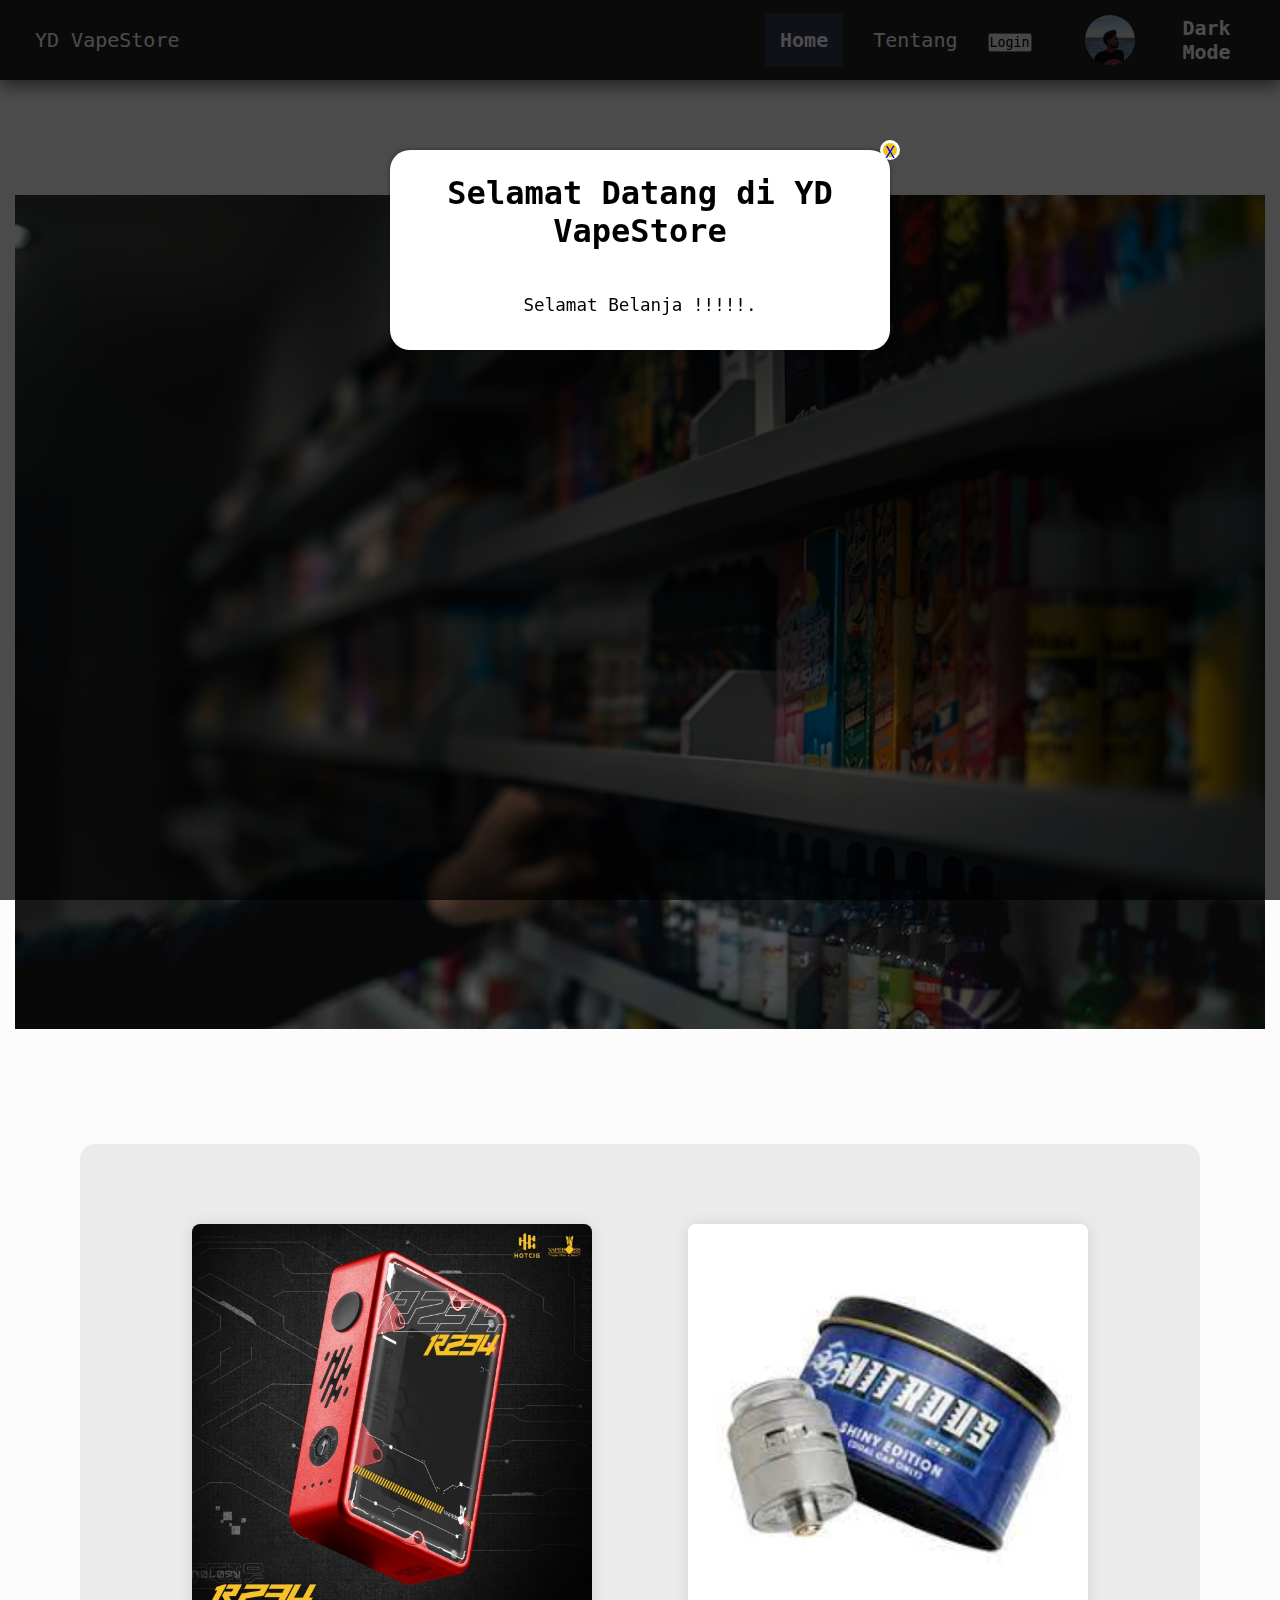
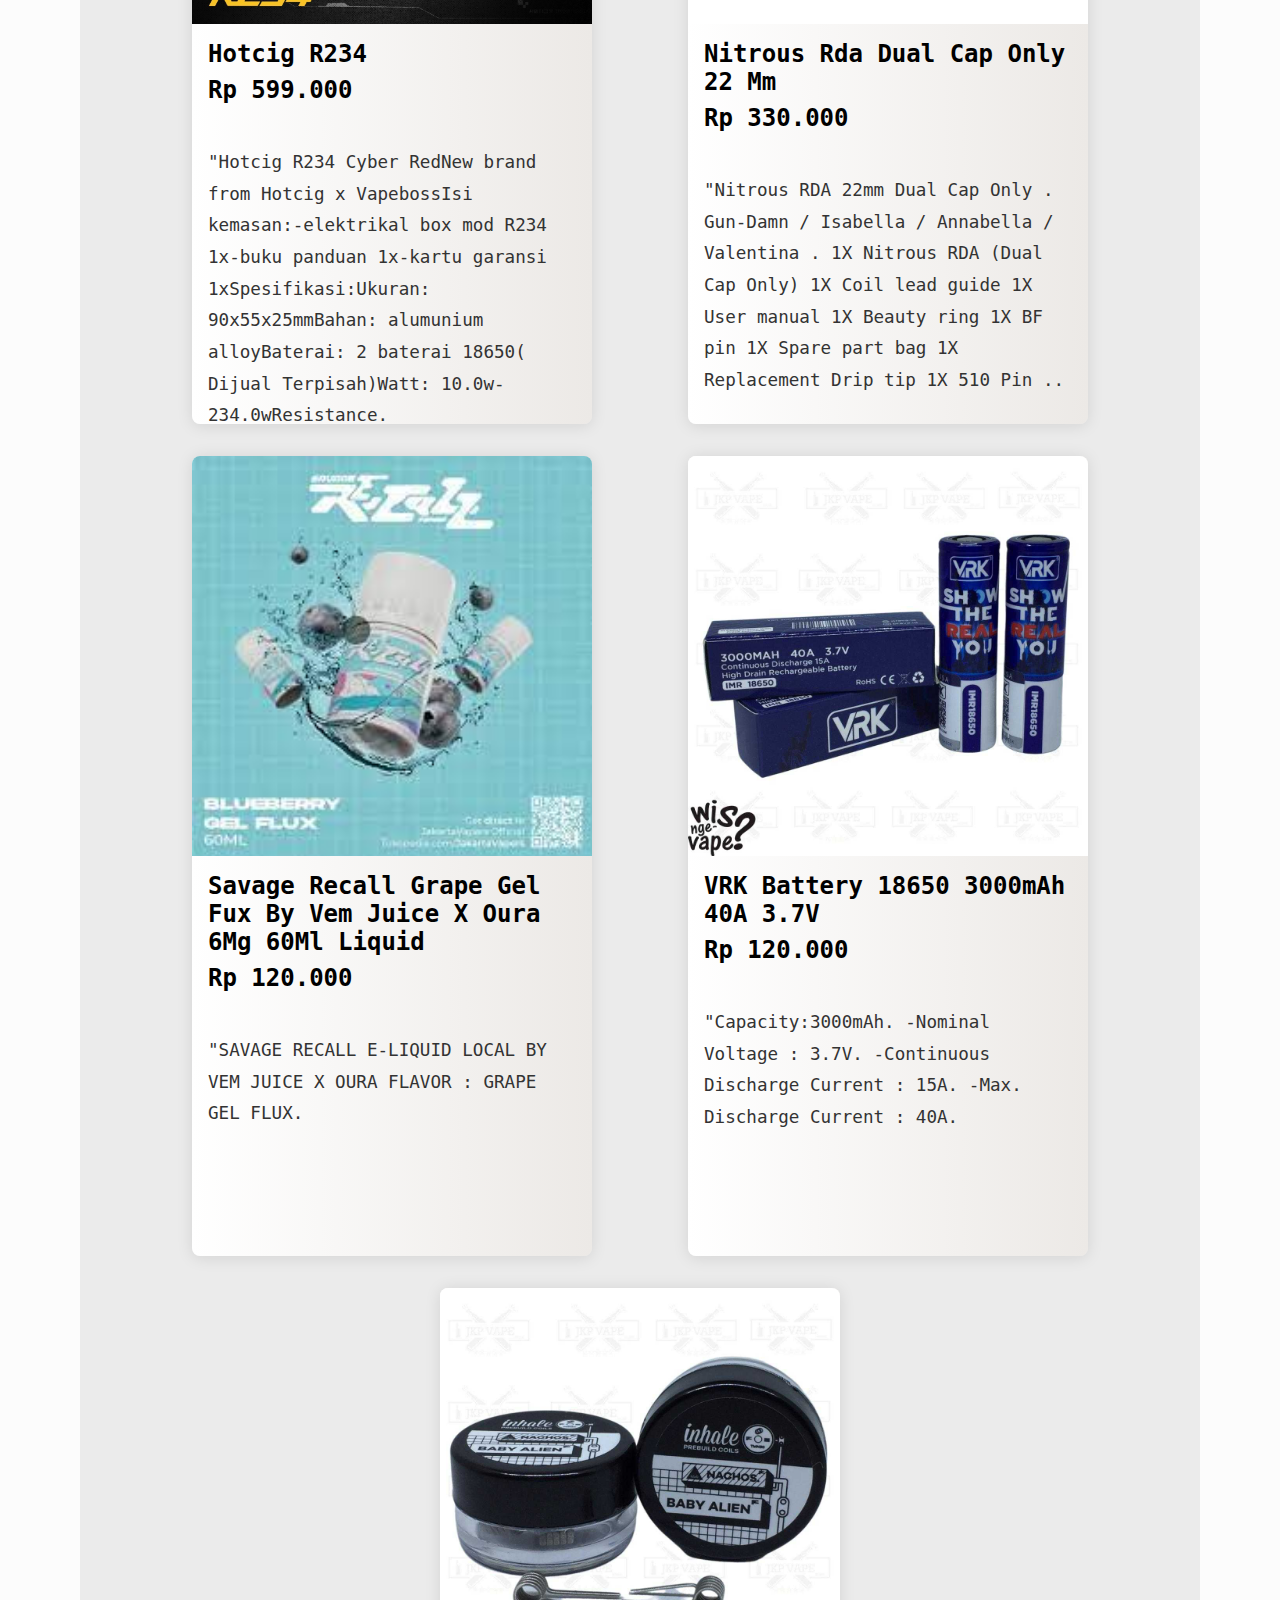
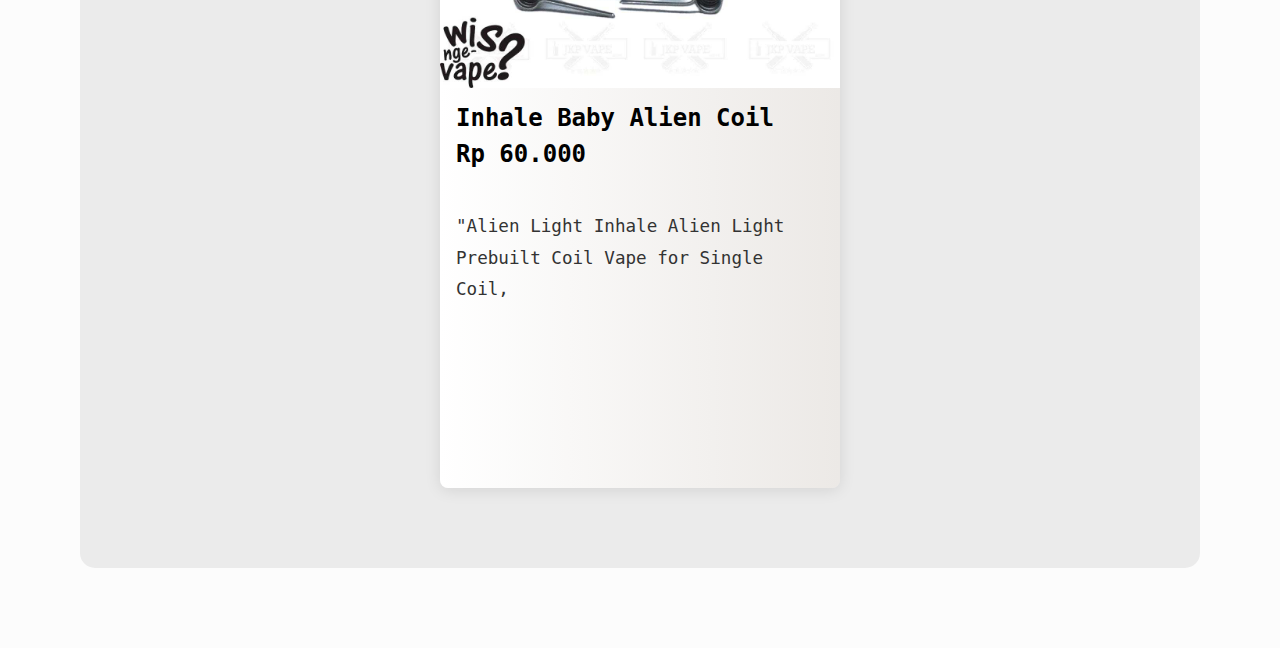
<file: Posttest 7/yada/index.html>
<!DOCTYPE html>
<html lang="en">
<head>
    <meta charset="UTF-8">
    <meta http-equiv="X-UA-Compatible" content="IE=edge">
    <meta name="viewport" content="width=device-width, initial-scale=2.0">
    <link rel="stylesheet" href="style.css">
    <title>YD VapeStore</title>
</head>
<body>
    <!-- Pop-up box -->
    <div id="popup" class="overlay">
      <div class="window">
        <a href="#" id="closePopup" class="close-button" title="Close">X</a>
        <h1>Selamat Datang di YD VapeStore </h2>
        <p>Selamat Belanja !!!!!.</p>
      </div>
  </div>

    <div class="fContainer">
      <nav class="wrapper">
            <div class="text-wrap">
              YD VapeStore
            </div>
            <ul class="navigation">
                <li><a href="index.html" class="home">Home</a></li>
                <li><a href="biodata.html" class="">Tentang</a></li>
                <li><a href="logout.php"><button>Login</button></a></li>
                <li><img src="foto profil.jpg" alt=""></li>
                
                <li><a  id="darkmode-toggle"onclick=ppbox()>  <b>Dark Mode</b></a></li> 
            </ul>
        </nav>
    </div>
    <div class="banner">
    <img src="logo.jpeg" alt="banner">
    </div>
<div class="container">
  <div class="card">
    <div class="card__header">
      <img src="r234.jpg" alt="card__image" class="card__image" width="600">
    </div>
    <div class="card__body">
      <h4>Hotcig R234</h4>
      <h4>Rp 599.000</h4>
      <p>"Hotcig R234 Cyber RedNew brand from Hotcig x VapebossIsi kemasan:-elektrikal box mod R234 1x-buku panduan 1x-kartu garansi 1xSpesifikasi:Ukuran: 90x55x25mmBahan: alumunium alloyBaterai: 2 baterai 18650( Dijual Terpisah)Watt: 10.0w-234.0wResistance.</p>
    </div>

  </div>
  <div class="card">
    <div class="card__header">
      <img src="rda.jpeg" alt="card__image" class="card__image" width="600">
    </div>
    <div class="card__body">
      <h4>Nitrous Rda Dual Cap Only 22 Mm</h4>
      <h4>Rp 330.000</h4>
      <p>"Nitrous RDA 22mm Dual Cap Only 
        .
        Gun-Damn / Isabella / Annabella / Valentina
        .
        1X Nitrous RDA (Dual Cap Only)
        1X Coil lead guide
        1X User manual
        1X Beauty ring
        1X BF pin
        1X Spare part bag
        1X Replacement Drip tip
        1X 510 Pin
        ..</p>
    </div>

  </div>
  <div class="card">
    <div class="card__header">
      <img src="liquid.jpeg" alt="card__image" class="card__image" width="600">
    </div>
    <div class="card__body">
      <h4>Savage Recall Grape Gel Fux By Vem Juice X Oura 6Mg 60Ml Liquid</h4>
      <h4>Rp 120.000</h4>
      <p>"SAVAGE RECALL E-LIQUID LOCAL BY VEM JUICE X OURA
        FLAVOR : GRAPE GEL FLUX.</p>
    </div>

  </div>
  <div class="card">
    <div class="card__header">
      <img src="vrk.jpeg" alt="card__image" class="card__image" width="600">
    </div>
    <div class="card__body">
      <h4>VRK Battery 18650 3000mAh 40A 3.7V</h4>
      <h4>Rp 120.000</h4>
      <p>"Capacity:3000mAh. -Nominal Voltage : 3.7V. -Continuous Discharge Current : 15A. -Max. Discharge Current : 40A.</p>
    </div>
    
  </div>
  <div class="card">
    <div class="card__header">
      <img src="coil.jpeg" alt="card__image" class="card__image" width="600">
    </div>
    <div class="card__body">
      <h4>Inhale Baby Alien Coil</h4>
      <h4>Rp 60.000</h4>
      <p>"Alien Light Inhale Alien Light Prebuilt Coil Vape for Single Coil,</p>
    </div>

  </div>
</div>
  
<script src="https://code.jquery.com/jquery-3.6.1.min.js" integrity="sha256-o88AwQnZB+VDvE9tvIXrMQaPlFFSUTR+nldQm1LuPXQ=" crossorigin="anonymous"></script>
<script>
    $(document).ready(function() {
      const darkmodeToggle = document.getElementById('darkmode-toggle')
      darkmodeToggle.addEventListener('click', function() {
        const theme = $('html').attr('data-theme');
        if(theme == 'light') {
          // * CHANGE TO DARK
          $('html').css({'filter': 'invert(1)'})
          $('html').attr('data-theme', 'dark');
          $('ul').addClass('dark-mode');
        } else {
          // * CHANGE TO LIGHT
          $('html').removeAttr('style');
          $('html').attr('data-theme', 'light')
          $('ul').removeClass('dark-mode');
        }
      });
    });
</script>
<script src="main.js"></script>
</body>
</html>
</file>
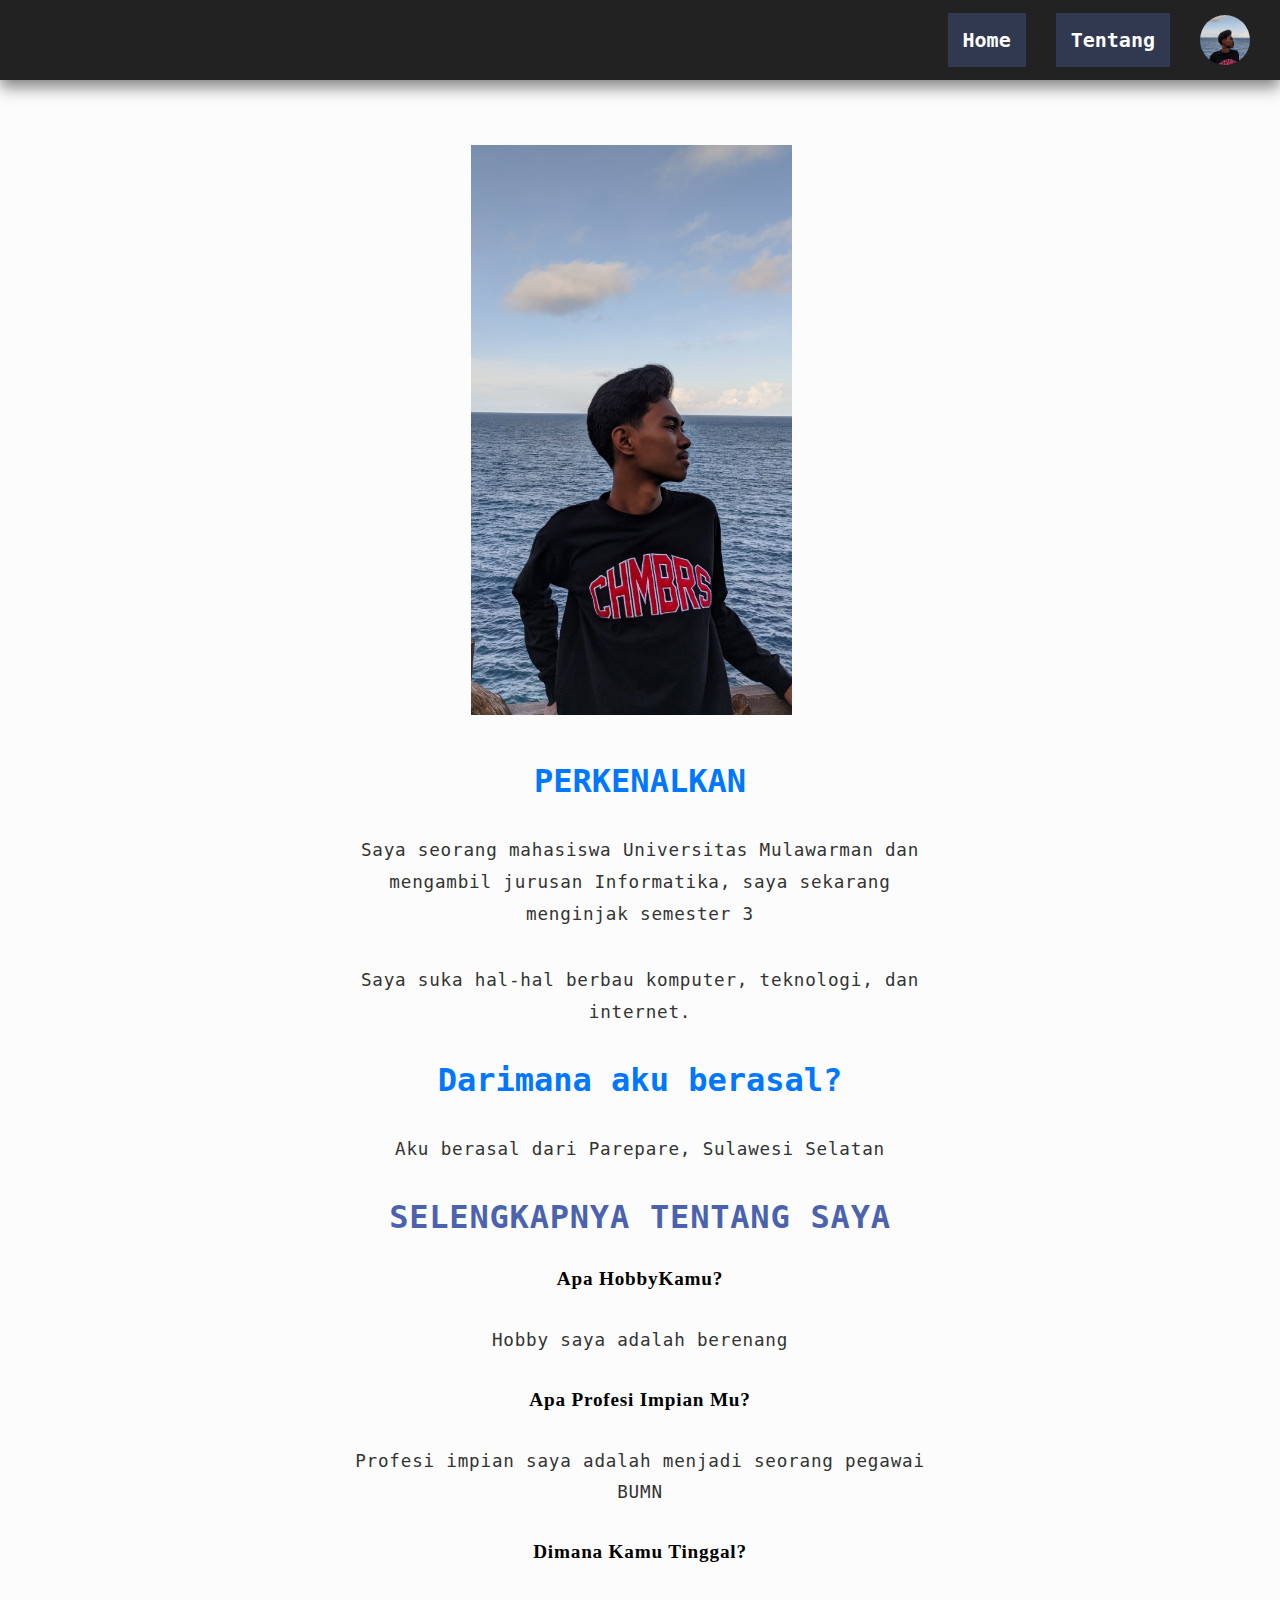
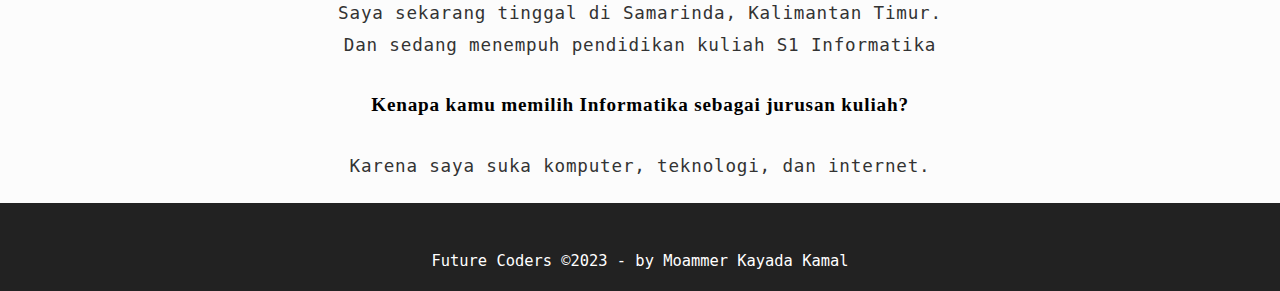
<file: Possttest2_Web/biodata.html>
<!DOCTYPE html>
<html lang="en">
<head>
    <meta charset="UTF-8">
    <meta http-equiv="X-UA-Compatible" content="IE=edge">
    <meta name="viewport" content="width=device-width, initial-scale=1.0">
    <title>AboutMe</title>
    <link rel="stylesheet" href="style.css">
    <link rel="stylesheet" href="https://cdnjs.cloudflare.com/ajax/libs/font-awesome/6.2.0/css/all.min.css" integrity="sha512-xh6O/CkQoPOWDdYTDqeRdPCVd1SpvCA9XXcUnZS2FmJNp1coAFzvtCN9BmamE+4aHK8yyUHUSCcJHgXloTyT2A==" crossorigin="anonymous"
    referrerpolicy="no-referrer" />
    <!-- <link rel="stylesheet" href="biodata.css"> -->
</head>
<body>
    
</body>
</html>
<!-- <header class='masthead'>
    <p class='masthead-intro'>Hi Saya</p>
    <h1 class='masthead-heading'>Yudith!</h1>
  </header> -->
  <div class="fContainer">
    <nav class="wrapper">
        <div class="logo">
        </div>
        <ul class="navigation">
            <li><a href="index.html" class="home">Home</a></li>
            <li><a href="biodata.html" class="akun">Tentang</a></li>
            <li><img src="foto profil.jpg" alt=""></li>
        </ul>
    </nav>
</div>
  <section class="introduction-section">
    <div>
        <img src="foto profil.jpg" alt="">
    </div>
      <h1>PERKENALKAN</h1>
      <p>Saya seorang mahasiswa Universitas Mulawarman dan mengambil jurusan Informatika, saya sekarang menginjak semester 3</p>
      <p>Saya suka hal-hal berbau komputer, teknologi, dan internet.</p>
  </section>
  <section class="location-section">
      <h1>Darimana aku berasal?</h1>
      <p>Aku berasal dari Parepare, Sulawesi Selatan</p>
  </section>
  <section class="questions-section">
      <h1 class="h1">SELENGKAPNYA TENTANG SAYA</h1>
      <h2 href="h2.1" class="h2.1">Apa HobbyKamu?</h2>
      <p>Hobby saya adalah berenang</p>
      <h2>Apa Profesi Impian Mu?</h2>
      <p>Profesi impian saya adalah menjadi seorang pegawai BUMN</p>
      <h2>Dimana Kamu Tinggal?</h2>
      <p>Saya sekarang tinggal di Samarinda, Kalimantan Timur. Dan sedang menempuh pendidikan kuliah S1 Informatika</p>
      <h2>Kenapa kamu memilih Informatika sebagai jurusan kuliah?</h2>
      <p>Karena saya suka komputer, teknologi, dan internet.</p>
  </section>
  
  <footer>
    <section class="footer">
      <div class="social">
        <a href="https://www.instagram.com/moammer_kayada/"><i class="fab fa-instagram"></i></a>
        <a href="https://www.youtube.com/channel/UCTlLGQ7fdt_lrUFe987I3zw"><i class="fab fa-youtube"></i></a>
      </div>
      <p class="copyright">
        Future Coders &copy;2023 - by Moammer Kayada Kamal
      </p>
    </section>

  </footer>
</file>
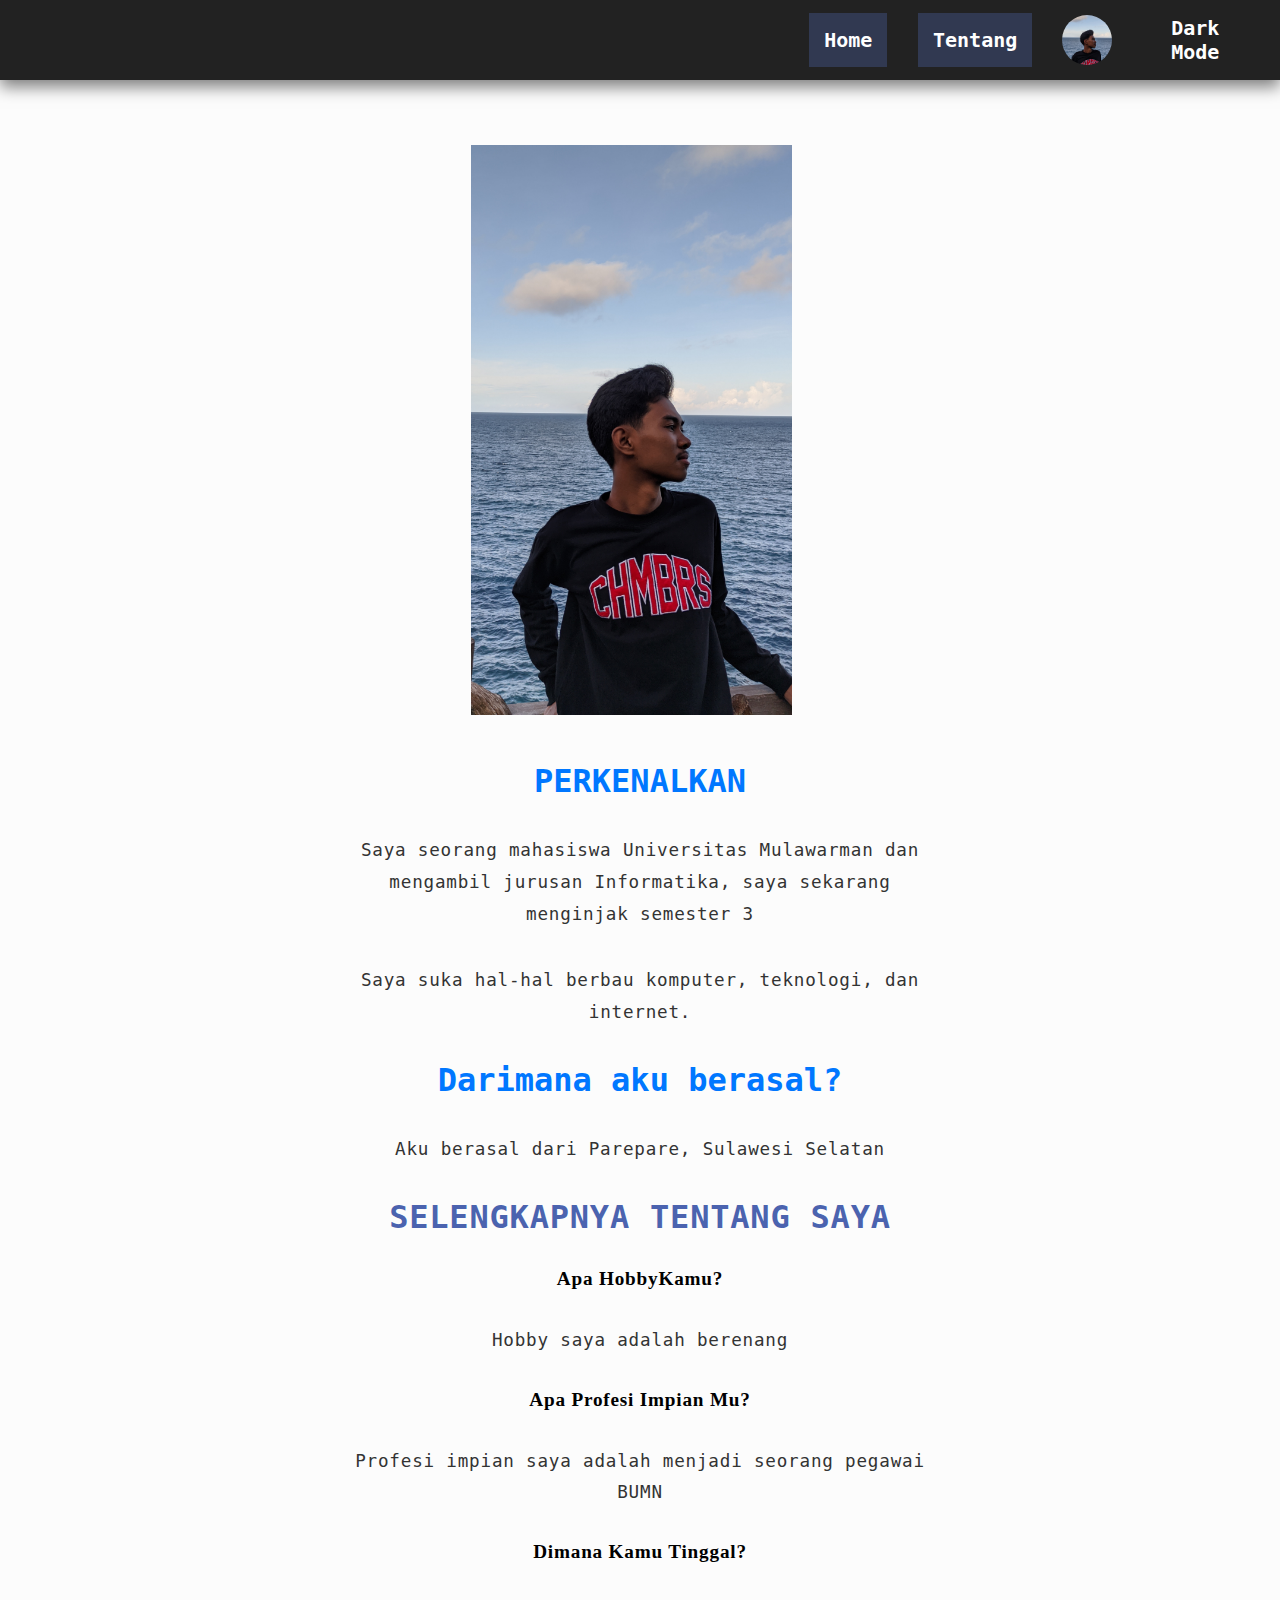
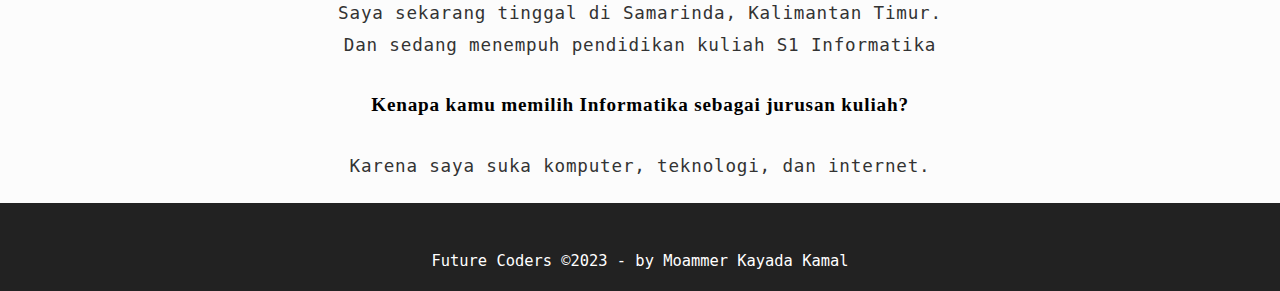
<file: Posttest 3/biodata.html>
<!DOCTYPE html>
<html lang="en">
<head>
    <meta charset="UTF-8">
    <meta http-equiv="X-UA-Compatible" content="IE=edge">
    <meta name="viewport" content="width=device-width, initial-scale=1.0">
    <title>AboutMe</title>
    <link rel="stylesheet" href="style.css">
    <link rel="stylesheet" href="https://cdnjs.cloudflare.com/ajax/libs/font-awesome/6.2.0/css/all.min.css" integrity="sha512-xh6O/CkQoPOWDdYTDqeRdPCVd1SpvCA9XXcUnZS2FmJNp1coAFzvtCN9BmamE+4aHK8yyUHUSCcJHgXloTyT2A==" crossorigin="anonymous"
    referrerpolicy="no-referrer" />
    <!-- <link rel="stylesheet" href="biodata.css"> -->
</head>
<body>
  <script src="https://code.jquery.com/jquery-3.6.1.min.js" integrity="sha256-o88AwQnZB+VDvE9tvIXrMQaPlFFSUTR+nldQm1LuPXQ=" crossorigin="anonymous"></script>
  <script>
      $(document).ready(function() {
        const darkmodeToggle = document.getElementById('darkmode-toggle')
        darkmodeToggle.addEventListener('click', function() {
          const theme = $('html').attr('data-theme');
          if(theme == 'light') {
            // * CHANGE TO DARK
            $('html').css({'filter': 'invert(1)'})
            $('html').attr('data-theme', 'dark');
            $('ul').addClass('dark-mode');
          } else {
            // * CHANGE TO LIGHT
            $('html').removeAttr('style');
            $('html').attr('data-theme', 'light')
            $('ul').removeClass('dark-mode');
          }
        });
      });
  </script>
</body>
</html>
<!-- <header class='masthead'>
    <p class='masthead-intro'>Hi Saya</p>
    <h1 class='masthead-heading'>Yudith!</h1>
  </header> -->
  <div class="fContainer">
    <nav class="wrapper">
        <div class="logo">
        </div>
        <ul class="navigation">
            <li><a href="index.html" class="home">Home</a></li>
            <li><a href="biodata.html" class="akun">Tentang</a></li>
            <li><img src="foto profil.jpg" alt=""></li>
            <li><a id="darkmode-toggle"><b>Dark Mode</b></a></li> 
        </ul>
    </nav>
</div>
  <section class="introduction-section">
    <div>
        <img src="foto profil.jpg" alt="">
    </div>
      <h1>PERKENALKAN</h1>
      <p>Saya seorang mahasiswa Universitas Mulawarman dan mengambil jurusan Informatika, saya sekarang menginjak semester 3</p>
      <p>Saya suka hal-hal berbau komputer, teknologi, dan internet.</p>
  </section>
  <section class="location-section">
      <h1>Darimana aku berasal?</h1>
      <p>Aku berasal dari Parepare, Sulawesi Selatan</p>
  </section>
  <section class="questions-section">
      <h1 class="h1">SELENGKAPNYA TENTANG SAYA</h1>
      <h2 href="h2.1" class="h2.1">Apa HobbyKamu?</h2>
      <p>Hobby saya adalah berenang</p>
      <h2>Apa Profesi Impian Mu?</h2>
      <p>Profesi impian saya adalah menjadi seorang pegawai BUMN</p>
      <h2>Dimana Kamu Tinggal?</h2>
      <p>Saya sekarang tinggal di Samarinda, Kalimantan Timur. Dan sedang menempuh pendidikan kuliah S1 Informatika</p>
      <h2>Kenapa kamu memilih Informatika sebagai jurusan kuliah?</h2>
      <p>Karena saya suka komputer, teknologi, dan internet.</p>
  </section>
  
  <footer>
    <section class="footer">
      <div class="social">
        <a href="https://www.instagram.com/moammer_kayada/"><i class="fab fa-instagram"></i></a>
        <a href="https://www.youtube.com/channel/UCTlLGQ7fdt_lrUFe987I3zw"><i class="fab fa-youtube"></i></a>
      </div>
      <p class="copyright">
        Future Coders &copy;2023 - by Moammer Kayada Kamal
      </p>
    </section>

  </footer>
</file>
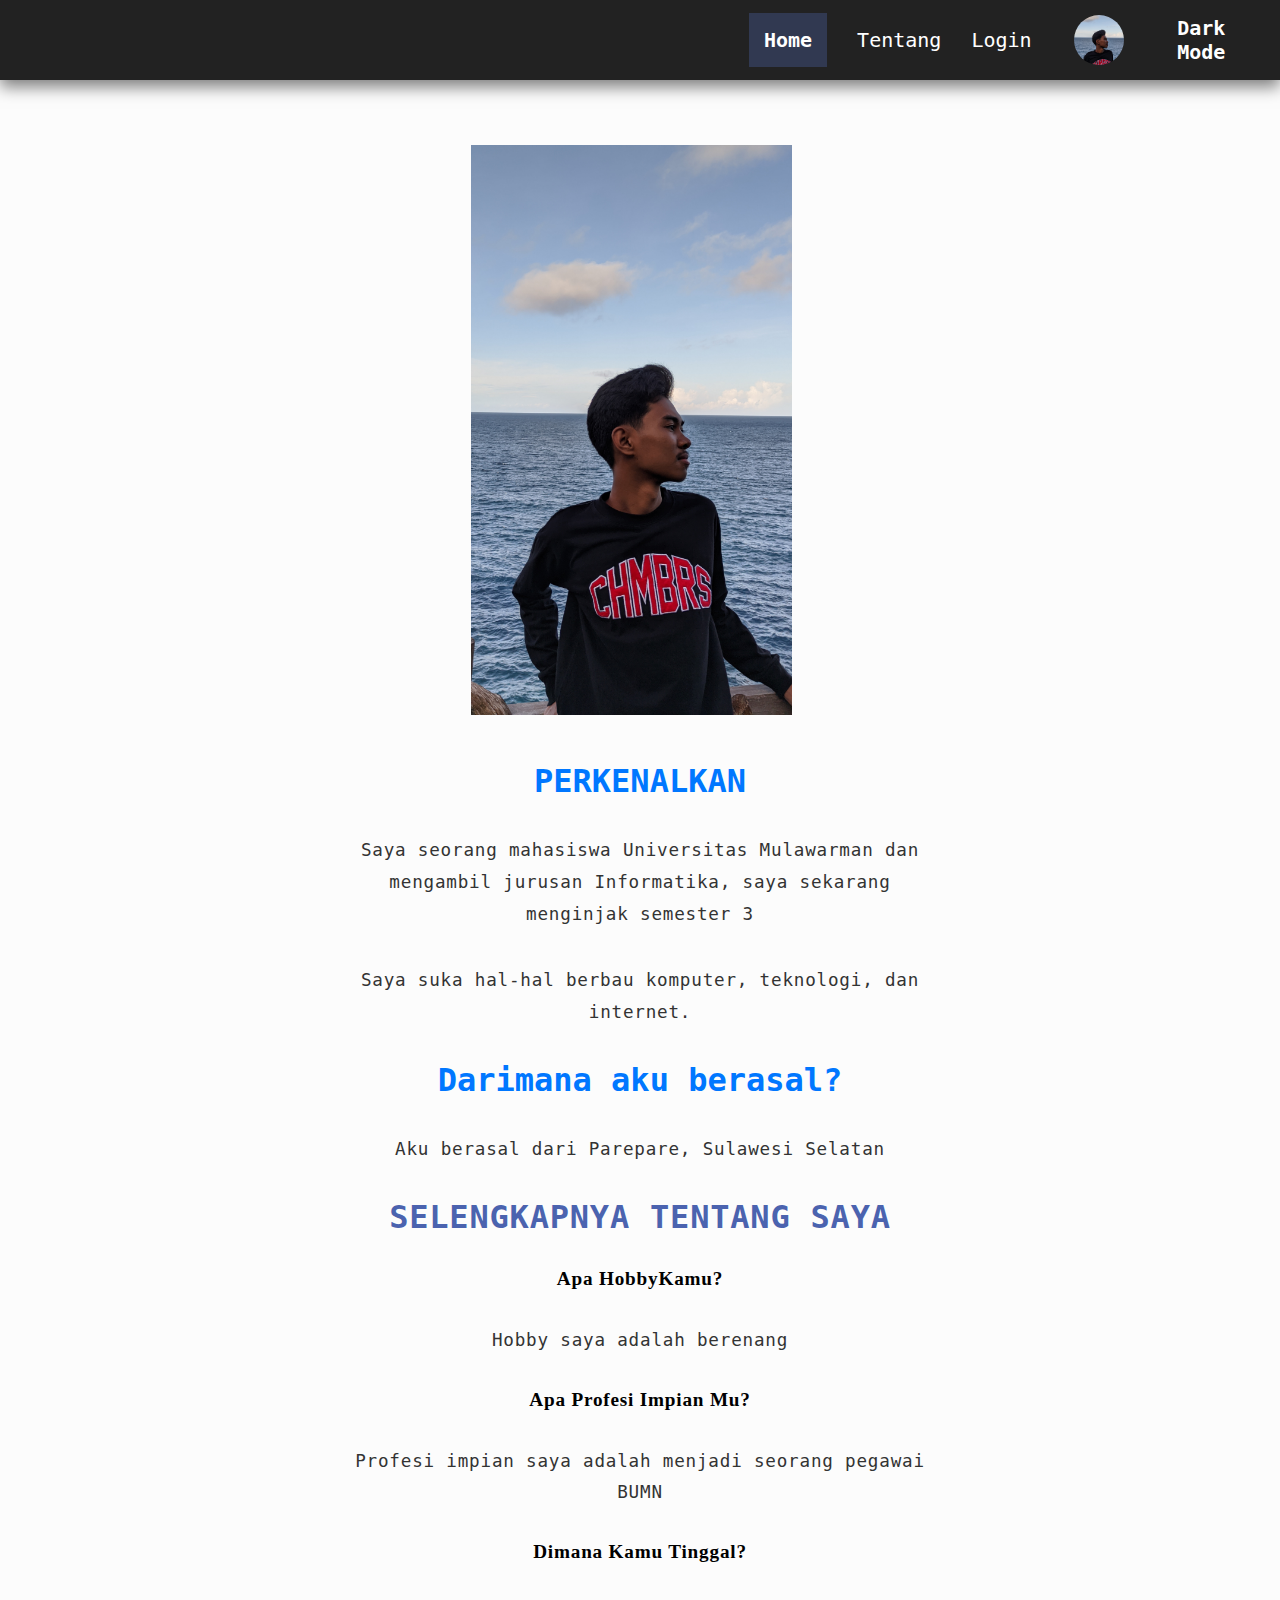
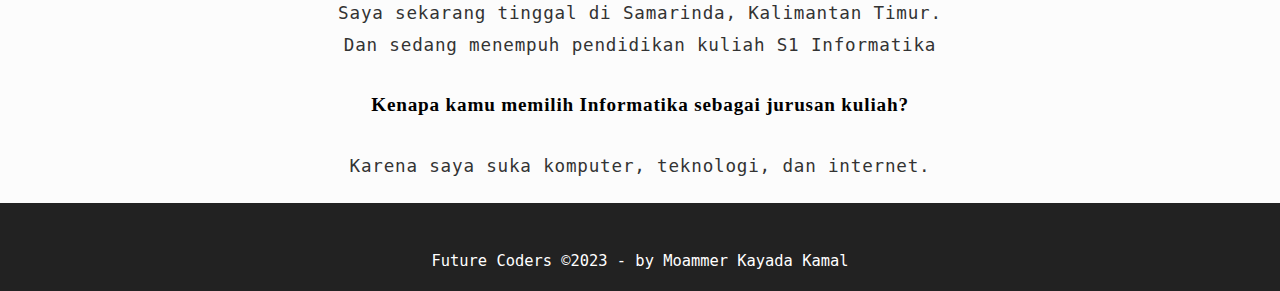
<file: Posttest 4/biodata.html>
<!DOCTYPE html>
<html lang="en">
<head>
    <meta charset="UTF-8">
    <meta http-equiv="X-UA-Compatible" content="IE=edge">
    <meta name="viewport" content="width=device-width, initial-scale=1.0">
    <title>AboutMe</title>
    <link rel="stylesheet" href="style.css">
    <link rel="stylesheet" href="https://cdnjs.cloudflare.com/ajax/libs/font-awesome/6.2.0/css/all.min.css" integrity="sha512-xh6O/CkQoPOWDdYTDqeRdPCVd1SpvCA9XXcUnZS2FmJNp1coAFzvtCN9BmamE+4aHK8yyUHUSCcJHgXloTyT2A==" crossorigin="anonymous"
    referrerpolicy="no-referrer" />
    <!-- <link rel="stylesheet" href="biodata.css"> -->
</head>
<body>
  <script src="https://code.jquery.com/jquery-3.6.1.min.js" integrity="sha256-o88AwQnZB+VDvE9tvIXrMQaPlFFSUTR+nldQm1LuPXQ=" crossorigin="anonymous"></script>
  <script>
      $(document).ready(function() {
        const darkmodeToggle = document.getElementById('darkmode-toggle')
        darkmodeToggle.addEventListener('click', function() {
          const theme = $('html').attr('data-theme');
          if(theme == 'light') {
            // * CHANGE TO DARK
            $('html').css({'filter': 'invert(1)'})
            $('html').attr('data-theme', 'dark');
            $('ul').addClass('dark-mode');
          } else {
            // * CHANGE TO LIGHT
            $('html').removeAttr('style');
            $('html').attr('data-theme', 'light')
            $('ul').removeClass('dark-mode');
          }
        });
      });
  </script>
</body>
</html>
<!-- <header class='masthead'>
    <p class='masthead-intro'>Hi Saya</p>
    <h1 class='masthead-heading'>Yudith!</h1>
  </header> -->
  <div class="fContainer">
    <nav class="wrapper">
        <div class="logo">
        </div>
        <ul class="navigation">
            <li><a href="index.html" class="home">Home</a></li>
            <li><a href="biodata.html" class="">Tentang</a></li>
            <li><a href="login.html" class="login">Login</a></li>
            <li><img src="foto profil.jpg" alt=""></li>
            <li><a id="darkmode-toggle"><b>Dark Mode</b></a></li> 
        </ul>
    </nav>
</div>
  <section class="introduction-section">
    <div>
        <img src="foto profil.jpg" alt="">
    </div>
      <h1>PERKENALKAN</h1>
      <p>Saya seorang mahasiswa Universitas Mulawarman dan mengambil jurusan Informatika, saya sekarang menginjak semester 3</p>
      <p>Saya suka hal-hal berbau komputer, teknologi, dan internet.</p>
  </section>
  <section class="location-section">
      <h1>Darimana aku berasal?</h1>
      <p>Aku berasal dari Parepare, Sulawesi Selatan</p>
  </section>
  <section class="questions-section">
      <h1 class="h1">SELENGKAPNYA TENTANG SAYA</h1>
      <h2 href="h2.1" class="h2.1">Apa HobbyKamu?</h2>
      <p>Hobby saya adalah berenang</p>
      <h2>Apa Profesi Impian Mu?</h2>
      <p>Profesi impian saya adalah menjadi seorang pegawai BUMN</p>
      <h2>Dimana Kamu Tinggal?</h2>
      <p>Saya sekarang tinggal di Samarinda, Kalimantan Timur. Dan sedang menempuh pendidikan kuliah S1 Informatika</p>
      <h2>Kenapa kamu memilih Informatika sebagai jurusan kuliah?</h2>
      <p>Karena saya suka komputer, teknologi, dan internet.</p>
  </section>
  
  <footer>
    <section class="footer">
      <div class="social">
        <a href="https://www.instagram.com/moammer_kayada/"><i class="fab fa-instagram"></i></a>
        <a href="https://www.youtube.com/channel/UCTlLGQ7fdt_lrUFe987I3zw"><i class="fab fa-youtube"></i></a>
      </div>
      <p class="copyright">
        Future Coders &copy;2023 - by Moammer Kayada Kamal
      </p>
    </section>

  </footer>
</file>
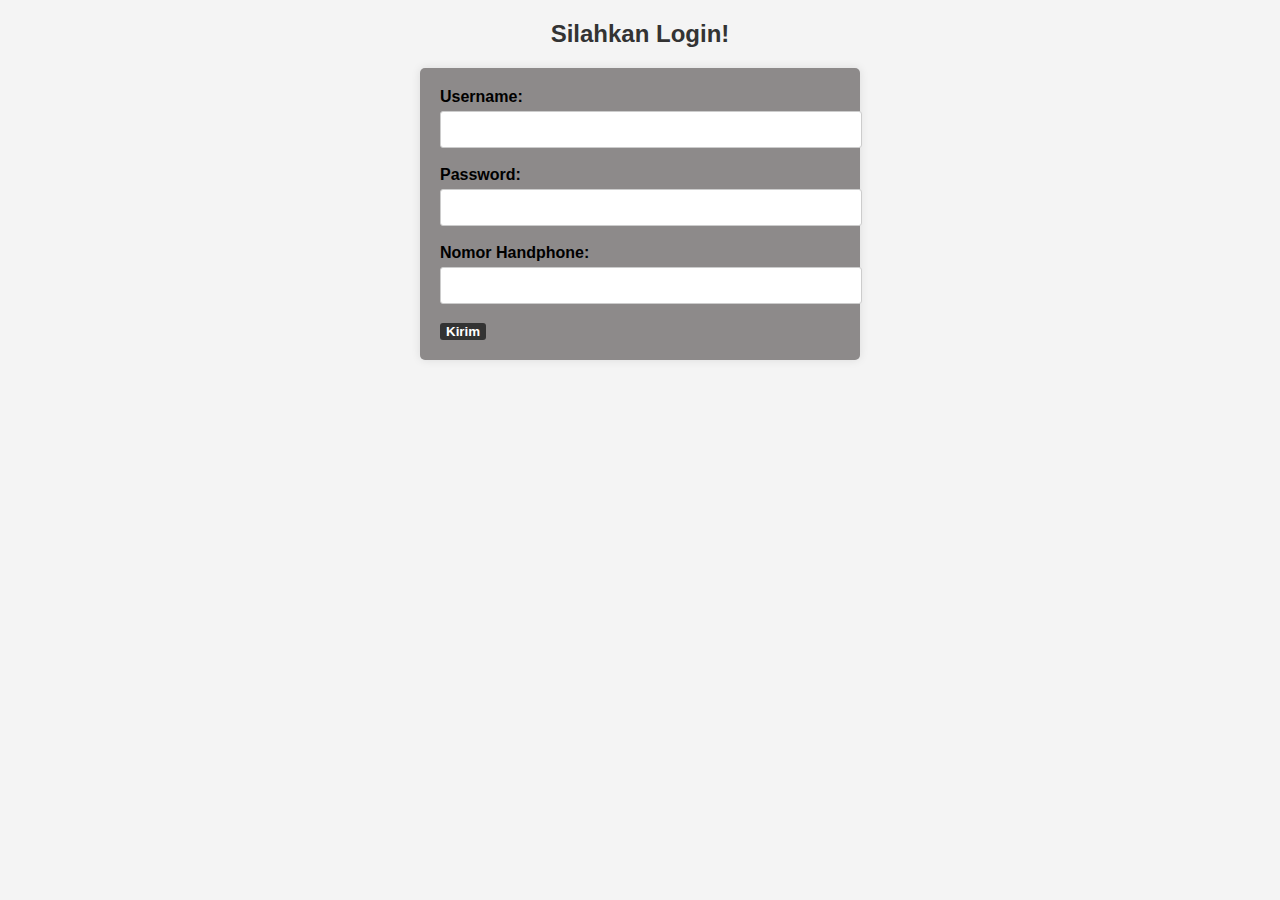
<file: Posttest 4/login.html>
<!DOCTYPE html>
<html lang="en">
<head>
    <meta charset="UTF-8">
    <meta name="viewport" content="width=device-width, initial-scale=1.0">
    <link rel="stylesheet" href="login.css">
    <title>YD VapeStore</title>
</head>
<body>
    <h2>Silahkan Login!</h2>
    <form method="POST" action="login.php">
    <label for="username">Username:</label> 
    <input type="text" id="username" name="username" required><br><br>
    <label for="password">Password:</label>
    <input type="text" id="password" name="password" required><br><br>
    <label for="no_hp">Nomor Handphone:</label>
        <input type="number" id="no_hp" name="no_hp" required><br><br>
      
<input type="submit" value="Kirim">
    
    </form>
</form>
</body>
</html>
</file>
<file: Possttest2_Web/style.css>
/* NAVBAR & HEADER*/

*, html, body{
    margin: 0;
    padding: 0;
    font-family: "monospace", sans-serif;
    
}

body {
  width: 100%;
}

.text-wrap {
  color: #FFFFFF;
  font-weight: 400;
  margin-left: 20px;
}

.fContainer {
    display: flex;
    width: 100%;
    /* height: 350px; */
    background-color:white;
}

.wrapper{
    display: flex;
    background: url('https://orange.codeberryschool.com/content/images/project-assets/simple-footer.png');
    justify-content: space-between;
    align-items: center;
    font-size: 20px;
    padding: 15px;
    width: 100%;
    height: 80px;
    background-color: #222;
    box-shadow: 0 7px 15px 0 rgba(0, 0, 0, 0.5);
}

.logo{
    display: flex;
    flex-direction: row;
    font-size: 0;
    padding: -20px;
}

.logo > li> img:hover{
    width: 40x;
    height: 40px;
    transition: all .6s ease-in-out;

}

.banner{
  width: 100%;
  display: flex;
  /* content: 100%; */
  justify-content: center;
  padding: 15px;
  margin: 100px 0px 100px;
}

.banner img {
  width: 100%;
  height: 100%;
}

.navigation{
    display: flex;
    justify-content: center;
    align-items: center;
}

.navigation > li > img{
    width: 50px;
    height: 50px;
    border-radius:50px;
}

.navigation > li > img:hover{
    width: 65px;
    height: 65px;
    border-radius: 65px;
    transition: all .3s ease-in-out;
}

.navigation > li{
    list-style-type: none;
    padding: 15px;
    width: 100%;
}

.navigation > li > a{
    color: white;
    font-size: 20px;
    text-decoration: none;
    text-transform: capitalize;
}

.home{
    color: white;
    font-weight: 700;
    background-color:  rgb(49, 57, 81);
    padding: 15px;
}

.navigation > li > .home:hover{
    width: 70px;
    height: 70px;
    border-radius:70px;
    transition: all .6s ease-in-out;
}

.akun{
    color: white;
    font-weight: 700;
    background-color:  rgb(49, 57, 81);
    padding: 15px;
    
}

.navigation > li > .akun:hover{
    width: 70px;
    height: 70px;
    border-radius:70px;
    transition: all .6s ease-in-out;
}

* {
    box-sizing: flex;
}
 
strong {
    font-weight: 700;
}

/* MAIN PAGE */
/* @import url("https://fonts.googleapis.com/css2?family=Quicksand:wght@300..700&display=swap"); */
*,
*::before,
*::after {
  box-sizing: border-box;
  padding: 0;
  margin: 0;
}

.container {
  display: flex;
  flex-wrap: wrap;
  justify-content: space-around;
  max-width: 2000px;
  margin-block: 32px;
  gap: 32px;
  align-items: flex-start;
}

img {
  max-width: 100%;
  display: block;
  object-fit: cover;
}

.card__header img {
  max-width: 400px;
}

.card {
  display: flex;
  flex-direction: column;
  width: 400px;
  height: 800px;
  /* width: clamp(20rem, calc(20rem + 2vw), 22rem); */
  overflow: hidden;
  box-shadow: 0 .1rem 1rem rgba(0, 0, 0, 0.1);
  border-radius: 0.5em;
  background: white;
  background: linear-gradient(to right, #FFFFFF, #ECE9E6);

}



.card__body {
  padding: 1rem;
  display: flex;
  flex-direction: column;
  gap: .5rem;
}


.tag {
  align-self: flex-start;
  padding: 4px 12px;
  border-radius: 1em;
  font-size: 12px;
}

.tag + .tag {
  margin-left: 8px;
}

.tag-bronze {
  background: white;
background: linear-gradient(to bottom, #CD7F32, #CD7F32);
  color: black;
}

.tag-gold {
  background: white;
background: linear-gradient(to bottom, #d4af37, #d4af37);
  color: black;
}

.tag-platinum {
  background: white;
background: linear-gradient(to bottom, #E5E4E2, #E5E4E2);
  color: black;
}

.card__body h4 {
  font-size: 24px;
  text-transform: capitalize;
}

.card__footer {
  display: flex;
  padding: 1rem;
  margin-top: auto;
}

.user {
  display: flex;
  gap: 8px;
}

.user__image {
  border-radius: 50%;
}

.user__info > small {
  color: #666;
}


  /* FOOTER */
footer {
    width: 100%;
    background-color: #222;
    text-align: center;
    padding: 15px;
    font-family: 'Roboto', sans-serif;
    font-size: 14px;
}

.copyright {
  color: #FFFFFF;
}

.social a {
  font-size: 30px;
}

.introduction-section img{
  display: flex;
  content: 10%;
  justify-content: center;
  padding: 15px;
  margin: 50px 0px 0px 120px;
  height: 600px;
}

.introduction-section,
.location-section,
.questions-section {
  text-align: center;
    max-width: 608px;
    margin-left: auto;
    margin-right: auto;
    margin-bottom: 20px;
}

.introduction-section {
  margin-top: 0px;
}

.introduction-section > p,
.location-section > p,
.questions-section,
.content-footer > p {
    /* Typography Declarations */
    font-weight: 300;
    letter-spacing: 0.8px;
}

.social a:hover, a:link, a:active, a:visited {
  text-decoration: none;
  color: blue;
}

.questions-section > h2 {
    font-family: "Gentium Book Basic", Georgia, serif;
    font-size: 19.2px;
    font-weight: bold;
    /* Layout */
    margin: 32px 0 16px 0;
}

section > h1 {
    margin-top: 32px;
}

.h1{
  color: rgb(75, 99, 175);
  font-weight: 500vh;
}



html {
  height: 100%;
  font-family: 'Montserrat';

  display: grid;
  align-items: center;
  justify-items: center;

  --bg: #FCFCFC;
  --bg-panel: #EBEBEB;
  --color-headings: #0077FF;
  --color-text: #333333;
}

body {
  background-color: var(--bg);
}

.container {
  background-color: var(--bg-panel);

  margin: 5em;
  padding: 5em;

  border-radius: 15px;

  display: flex;
}

h1 {
  margin: 0;
  color: var(--color-headings);
}

p {
  color: var(--color-text);
  grid-area: content;
  font-size: 1.1em;
  line-height: 1.8em;
  margin-top: 2em;
}

input[type=checkbox]{
  height: 0;
  width: 0;
  visibility: hidden;
}

label {
  cursor: pointer;
  text-indent: -9999px;
  width: 52px;
  height: 27px;
  background: grey;
  float: right;
  border-radius: 100px;
  position: relative;
}

label::after{
  content: '';
  position: absolute;
  top: 3px;
  left: 3px;
  width: 20px;
  height: 20px;
  background-color: white;
  border-radius: 90px;
  transition: 0.3s;
}

input:checked + label {
  background-color: var(--color-headings);
}

input:checked + label::after {
  left: calc(100% - 5px);
  transform: translateX(-100%);
}

label:active:after {
  width: 45px;
}
</file>
<file: Posttest 3/style.css>
/* NAVBAR & HEADER*/

*, html, body{
    margin: 0;
    padding: 0;
    font-family: "monospace", sans-serif;
}

body {
  width: 100%;
}

#popup {
  width: 100%;
  height: 100%;
  position: fixed;
  background: rgba(0,0,0,.7);
  top: 0;
  left: 0;
  z-index: 9999;
  visibility: hidden;
  }
   
  .window {
  width: 500px;
  height: 200px;
  background: #fff;
  border-radius: 20px;
  position: relative;
  padding: 10px;
  box-shadow: 0 0 5px rgba(0,0,0,.4);
  text-align: center;
  margin: 150px auto;
  }

  .window h1{
      color: #000000;
      padding-top: 3%;
  }

  .window p{
      color: black;
      padding-top: 1%;
  }
   
  .close-button {
  width: 20px;
  height: 20px;
  background: #f1c40f;
  border-radius: 50%;
  border: 3px solid #fff;
  display: block;
  text-align: center;
  color: #fff;
  text-decoration: none;
  position: absolute;
  top: -10px;
  right: -10px;
  }
   
  #popup:target {
  visibility: visible;
  }

.text-wrap {
  color: #FFFFFF;
  font-weight: 400;
  margin-left: 20px;
}

.fContainer {
    display: flex;
    width: 100%;
    /* height: 350px; */
    background-color:white;
}

.wrapper{
    display: flex;
    background: url('https://orange.codeberryschool.com/content/images/project-assets/simple-footer.png');
    justify-content: space-between;
    align-items: center;
    font-size: 20px;
    padding: 15px;
    width: 100%;
    height: 80px;
    background-color: #222;
    box-shadow: 0 7px 15px 0 rgba(0, 0, 0, 0.5);
}

.logo{
    display: flex;
    flex-direction: row;
    font-size: 0;
    padding: -20px;
}

.logo > li> img:hover{
    width: 40x;
    height: 40px;
    transition: all .6s ease-in-out;

}

.banner{
  width: 100%;
  display: flex;
  /* content: 100%; */
  justify-content: center;
  padding: 15px;
  margin: 100px 0px 100px;
}

.banner img {
  width: 100%;
  height: 100%;
}

.navigation{
    display: flex;
    justify-content: center;
    align-items: center;
}

.navigation > li > img{
    width: 50px;
    height: 50px;
    border-radius:50px;
}

.navigation > li > img:hover{
    width: 65px;
    height: 65px;
    border-radius: 65px;
    transition: all .3s ease-in-out;
}

.navigation > li{
    list-style-type: none;
    padding: 15px;
    width: 100%;
}

.navigation > li > a{
    color: white;
    font-size: 20px;
    text-decoration: none;
    text-transform: capitalize;
}

.home{
    color: white;
    font-weight: 700;
    background-color:  rgb(49, 57, 81);
    padding: 15px;
}

.navigation > li > .home:hover{
    width: 70px;
    height: 70px;
    border-radius:70px;
    transition: all .6s ease-in-out;
}

.akun{
    color: white;
    font-weight: 700;
    background-color:  rgb(49, 57, 81);
    padding: 15px;
    
}

.navigation > li > .akun:hover{
    width: 70px;
    height: 70px;
    border-radius:70px;
    transition: all .6s ease-in-out;
}

* {
    box-sizing: flex;
}
 
*,
*::before,
*::after {
  box-sizing: border-box;
  padding: 0;
  margin: 0;
}

.container {
  display: flex;
  flex-wrap: wrap;
  justify-content: space-around;
  max-width: 2000px;
  margin-block: 32px;
  gap: 32px;
  align-items: flex-start;
}

img {
  max-width: 100%;
  display: block;
  object-fit: cover;
}

.card__header img {
  max-width: 400px;
}

.card {
  display: flex;
  flex-direction: column;
  width: 400px;
  height: 800px;
  /* width: clamp(20rem, calc(20rem + 2vw), 22rem); */
  overflow: hidden;
  box-shadow: 0 .1rem 1rem rgba(0, 0, 0, 0.1);
  border-radius: 0.5em;
  background: white;
  background: linear-gradient(to right, #FFFFFF, #ECE9E6);

}

.card__body {
  padding: 1rem;
  display: flex;
  flex-direction: column;
  gap: .5rem;
}

.card__body h4 {
  font-size: 24px;
  text-transform: capitalize;
}

.card__footer {
  display: flex;
  padding: 1rem;
  margin-top: auto;
}

  /* FOOTER */
footer {
    width: 100%;
    background-color: #222;
    text-align: center;
    padding: 15px;
    font-family: 'Roboto', sans-serif;
    font-size: 14px;
}

.copyright {
  color: #FFFFFF;
}

.social a {
  font-size: 30px;
}

.introduction-section img{
  display: flex;
  content: 10%;
  justify-content: center;
  padding: 15px;
  margin: 50px 0px 0px 120px;
  height: 600px;
}

.introduction-section,
.location-section,
.questions-section {
  text-align: center;
    max-width: 608px;
    margin-left: auto;
    margin-right: auto;
    margin-bottom: 20px;
}

.introduction-section {
  margin-top: 0px;
}

.introduction-section > p,
.location-section > p,
.questions-section,
.content-footer > p {
    /* Typography Declarations */
    font-weight: 300;
    letter-spacing: 0.8px;
}

.social a:hover, a:link, a:active, a:visited {
  text-decoration: none;
  color: blue;
}

.questions-section > h2 {
    font-family: "Gentium Book Basic", Georgia, serif;
    font-size: 19.2px;
    font-weight: bold;
    /* Layout */
    margin: 32px 0 16px 0;
}

section > h1 {
    margin-top: 32px;
}

.h1{
  color: rgb(75, 99, 175);
  font-weight: 500vh;
}

html {
  height: 100%;
  font-family: 'Montserrat';

  display: grid;
  align-items: center;
  justify-items: center;

  --bg: #FCFCFC;
  --bg-panel: #EBEBEB;
  --color-headings: #0077FF;
  --color-text: #333333;
}

body {
  background-color: var(--bg);
}

.container {
  background-color: var(--bg-panel);

  margin: 5em;
  padding: 5em;

  border-radius: 15px;

  display: flex;
}

h1 {
  margin: 0;
  color: var(--color-headings);
}

p {
  color: var(--color-text);
  grid-area: content;
  font-size: 1.1em;
  line-height: 1.8em;
  margin-top: 2em;
}

.navbar ul.dark-mode li a.active,
.navbar ul.dark-mode li a:hover{
    background: #c9cdd4;
    color: #132257;
    border-radius: 2px;
}

.navbar ul li a.active,
.navbar ul li a:hover{
    background: #d9ed23;
    color: #132257;
    border-radius: 2px;
}
</file>
<file: Posttest 4/style.css>
/* NAVBAR & HEADER*/

*, html, body{
    margin: 0;
    padding: 0;
    font-family: "monospace", sans-serif;
}

body {
  width: 100%;
}

#popup {
  width: 100%;
  height: 100%;
  position: fixed;
  background: rgba(0,0,0,.7);
  top: 0;
  left: 0;
  z-index: 9999;
  visibility: hidden;
  }
   
  .window {
  width: 500px;
  height: 200px;
  background: #fff;
  border-radius: 20px;
  position: relative;
  padding: 10px;
  box-shadow: 0 0 5px rgba(0,0,0,.4);
  text-align: center;
  margin: 150px auto;
  }

  .window h1{
      color: #000000;
      padding-top: 3%;
  }

  .window p{
      color: black;
      padding-top: 1%;
  }
   
  .close-button {
  width: 20px;
  height: 20px;
  background: #f1c40f;
  border-radius: 50%;
  border: 3px solid #fff;
  display: block;
  text-align: center;
  color: #fff;
  text-decoration: none;
  position: absolute;
  top: -10px;
  right: -10px;
  }
   
  #popup:target {
  visibility: visible;
  }

.text-wrap {
  color: #FFFFFF;
  font-weight: 400;
  margin-left: 20px;
}

.fContainer {
    display: flex;
    width: 100%;
    /* height: 350px; */
    background-color:white;
}

.wrapper{
    display: flex;
    background: url('https://orange.codeberryschool.com/content/images/project-assets/simple-footer.png');
    justify-content: space-between;
    align-items: center;
    font-size: 20px;
    padding: 15px;
    width: 100%;
    height: 80px;
    background-color: #222;
    box-shadow: 0 7px 15px 0 rgba(0, 0, 0, 0.5);
}

.logo{
    display: flex;
    flex-direction: row;
    font-size: 0;
    padding: -20px;
}

.logo > li> img:hover{
    width: 40x;
    height: 40px;
    transition: all .6s ease-in-out;

}

.banner{
  width: 100%;
  display: flex;
  /* content: 100%; */
  justify-content: center;
  padding: 15px;
  margin: 100px 0px 100px;
}

.banner img {
  width: 100%;
  height: 100%;
}

.navigation{
    display: flex;
    justify-content: center;
    align-items: center;
}

.navigation > li > img{
    width: 50px;
    height: 50px;
    border-radius:50px;
}

.navigation > li > img:hover{
    width: 65px;
    height: 65px;
    border-radius: 65px;
    transition: all .3s ease-in-out;
}

.navigation > li{
    list-style-type: none;
    padding: 15px;
    width: 100%;
}

.navigation > li > a{
    color: white;
    font-size: 20px;
    text-decoration: none;
    text-transform: capitalize;
}

.home{
    color: white;
    font-weight: 700;
    background-color:  rgb(49, 57, 81);
    padding: 15px;
}

.navigation > li > .home:hover{
    width: 70px;
    height: 70px;
    border-radius:70px;
    transition: all .6s ease-in-out;
}

.akun{
    color: white;
    font-weight: 700;
    background-color:  rgb(49, 57, 81);
    padding: 15px;
    
}

.navigation > li > .akun:hover{
    width: 70px;
    height: 70px;
    border-radius:70px;
    transition: all .6s ease-in-out;
}

* {
    box-sizing: flex;
}
 
*,
*::before,
*::after {
  box-sizing: border-box;
  padding: 0;
  margin: 0;
}

.container {
  display: flex;
  flex-wrap: wrap;
  justify-content: space-around;
  max-width: 2000px;
  margin-block: 32px;
  gap: 32px;
  align-items: flex-start;
}

img {
  max-width: 100%;
  display: block;
  object-fit: cover;
}

.card__header img {
  max-width: 400px;
}

.card {
  display: flex;
  flex-direction: column;
  width: 400px;
  height: 800px;
  /* width: clamp(20rem, calc(20rem + 2vw), 22rem); */
  overflow: hidden;
  box-shadow: 0 .1rem 1rem rgba(0, 0, 0, 0.1);
  border-radius: 0.5em;
  background: white;
  background: linear-gradient(to right, #FFFFFF, #ECE9E6);

}

.card__body {
  padding: 1rem;
  display: flex;
  flex-direction: column;
  gap: .5rem;
}

.card__body h4 {
  font-size: 24px;
  text-transform: capitalize;
}

.card__footer {
  display: flex;
  padding: 1rem;
  margin-top: auto;
}

  /* FOOTER */
footer {
    width: 100%;
    background-color: #222;
    text-align: center;
    padding: 15px;
    font-family: 'Roboto', sans-serif;
    font-size: 14px;
}

.copyright {
  color: #FFFFFF;
}

.social a {
  font-size: 30px;
}

.introduction-section img{
  display: flex;
  content: 10%;
  justify-content: center;
  padding: 15px;
  margin: 50px 0px 0px 120px;
  height: 600px;
}

.introduction-section,
.location-section,
.questions-section {
  text-align: center;
    max-width: 608px;
    margin-left: auto;
    margin-right: auto;
    margin-bottom: 20px;
}

.introduction-section {
  margin-top: 0px;
}

.introduction-section > p,
.location-section > p,
.questions-section,
.content-footer > p {
    /* Typography Declarations */
    font-weight: 300;
    letter-spacing: 0.8px;
}

.social a:hover, a:link, a:active, a:visited {
  text-decoration: none;
  color: blue;
}

.questions-section > h2 {
    font-family: "Gentium Book Basic", Georgia, serif;
    font-size: 19.2px;
    font-weight: bold;
    /* Layout */
    margin: 32px 0 16px 0;
}

section > h1 {
    margin-top: 32px;
}

.h1{
  color: rgb(75, 99, 175);
  font-weight: 500vh;
}

html {
  height: 100%;
  font-family: 'Montserrat';

  display: grid;
  align-items: center;
  justify-items: center;

  --bg: #FCFCFC;
  --bg-panel: #EBEBEB;
  --color-headings: #0077FF;
  --color-text: #333333;
}

body {
  background-color: var(--bg);
}

.container {
  background-color: var(--bg-panel);

  margin: 5em;
  padding: 5em;

  border-radius: 15px;

  display: flex;
}

h1 {
  margin: 0;
  color: var(--color-headings);
}

p {
  color: var(--color-text);
  grid-area: content;
  font-size: 1.1em;
  line-height: 1.8em;
  margin-top: 2em;
}

.navbar ul.dark-mode li a.active,
.navbar ul.dark-mode li a:hover{
    background: #c9cdd4;
    color: #132257;
    border-radius: 2px;
}

.navbar ul li a.active,
.navbar ul li a:hover{
    background: #d9ed23;
    color: #132257;
    border-radius: 2px;
}
</file>
<file: Posttest 5/style.css>
/* NAVBAR & HEADER*/

*, html, body{
    margin: 0;
    padding: 0;
    font-family: "monospace", sans-serif;
}

body {
  width: 100%;
}

#popup {
  width: 100%;
  height: 100%;
  position: fixed;
  background: rgba(0,0,0,.7);
  top: 0;
  left: 0;
  z-index: 9999;
  visibility: hidden;
  }
   
  .window {
  width: 500px;
  height: 200px;
  background: #fff;
  border-radius: 20px;
  position: relative;
  padding: 10px;
  box-shadow: 0 0 5px rgba(0,0,0,.4);
  text-align: center;
  margin: 150px auto;
  }

  .window h1{
      color: #000000;
      padding-top: 3%;
  }

  .window p{
      color: black;
      padding-top: 1%;
  }
   
  .close-button {
  width: 20px;
  height: 20px;
  background: #f1c40f;
  border-radius: 50%;
  border: 3px solid #fff;
  display: block;
  text-align: center;
  color: #fff;
  text-decoration: none;
  position: absolute;
  top: -10px;
  right: -10px;
  }
   
  #popup:target {
  visibility: visible;
  }

.text-wrap {
  color: #FFFFFF;
  font-weight: 400;
  margin-left: 20px;
}

.fContainer {
    display: flex;
    width: 100%;
    /* height: 350px; */
    background-color:white;
}

.wrapper{
    display: flex;
    background: url('https://orange.codeberryschool.com/content/images/project-assets/simple-footer.png');
    justify-content: space-between;
    align-items: center;
    font-size: 20px;
    padding: 15px;
    width: 100%;
    height: 80px;
    background-color: #222;
    box-shadow: 0 7px 15px 0 rgba(0, 0, 0, 0.5);
}

.logo{
    display: flex;
    flex-direction: row;
    font-size: 0;
    padding: -20px;
}

.logo > li> img:hover{
    width: 40x;
    height: 40px;
    transition: all .6s ease-in-out;

}

.banner{
  width: 100%;
  display: flex;
  /* content: 100%; */
  justify-content: center;
  padding: 15px;
  margin: 100px 0px 100px;
}

.banner img {
  width: 100%;
  height: 100%;
}

.navigation{
    display: flex;
    justify-content: center;
    align-items: center;
}

.navigation > li > img{
    width: 50px;
    height: 50px;
    border-radius:50px;
}

.navigation > li > img:hover{
    width: 65px;
    height: 65px;
    border-radius: 65px;
    transition: all .3s ease-in-out;
}

.navigation > li{
    list-style-type: none;
    padding: 15px;
    width: 100%;
}

.navigation > li > a{
    color: white;
    font-size: 20px;
    text-decoration: none;
    text-transform: capitalize;
}

.home{
    color: white;
    font-weight: 700;
    background-color:  rgb(49, 57, 81);
    padding: 15px;
}

.navigation > li > .home:hover{
    width: 70px;
    height: 70px;
    border-radius:70px;
    transition: all .6s ease-in-out;
}

.akun{
    color: white;
    font-weight: 700;
    background-color:  rgb(49, 57, 81);
    padding: 15px;
    
}

.navigation > li > .akun:hover{
    width: 70px;
    height: 70px;
    border-radius:70px;
    transition: all .6s ease-in-out;
}

* {
    box-sizing: flex;
}
 
*,
*::before,
*::after {
  box-sizing: border-box;
  padding: 0;
  margin: 0;
}

.container {
  display: flex;
  flex-wrap: wrap;
  justify-content: space-around;
  max-width: 2000px;
  margin-block: 32px;
  gap: 32px;
  align-items: flex-start;
}

img {
  max-width: 100%;
  display: block;
  object-fit: cover;
}

.card__header img {
  max-width: 400px;
}

.card {
  display: flex;
  flex-direction: column;
  width: 400px;
  height: 800px;
  /* width: clamp(20rem, calc(20rem + 2vw), 22rem); */
  overflow: hidden;
  box-shadow: 0 .1rem 1rem rgba(0, 0, 0, 0.1);
  border-radius: 0.5em;
  background: white;
  background: linear-gradient(to right, #FFFFFF, #ECE9E6);

}

.card__body {
  padding: 1rem;
  display: flex;
  flex-direction: column;
  gap: .5rem;
}

.card__body h4 {
  font-size: 24px;
  text-transform: capitalize;
}

.card__footer {
  display: flex;
  padding: 1rem;
  margin-top: auto;
}

  /* FOOTER */
footer {
    width: 100%;
    background-color: #222;
    text-align: center;
    padding: 15px;
    font-family: 'Roboto', sans-serif;
    font-size: 14px;
}

.copyright {
  color: #FFFFFF;
}

.social a {
  font-size: 30px;
}

.introduction-section img{
  display: flex;
  content: 10%;
  justify-content: center;
  padding: 15px;
  margin: 50px 0px 0px 120px;
  height: 600px;
}

.introduction-section,
.location-section,
.questions-section {
  text-align: center;
    max-width: 608px;
    margin-left: auto;
    margin-right: auto;
    margin-bottom: 20px;
}

.introduction-section {
  margin-top: 0px;
}

.introduction-section > p,
.location-section > p,
.questions-section,
.content-footer > p {
    /* Typography Declarations */
    font-weight: 300;
    letter-spacing: 0.8px;
}

.social a:hover, a:link, a:active, a:visited {
  text-decoration: none;
  color: blue;
}

.questions-section > h2 {
    font-family: "Gentium Book Basic", Georgia, serif;
    font-size: 19.2px;
    font-weight: bold;
    /* Layout */
    margin: 32px 0 16px 0;
}

section > h1 {
    margin-top: 32px;
}

.h1{
  color: rgb(75, 99, 175);
  font-weight: 500vh;
}

html {
  height: 100%;
  font-family: 'Montserrat';

  display: grid;
  align-items: center;
  justify-items: center;

  --bg: #FCFCFC;
  --bg-panel: #EBEBEB;
  --color-headings: #0077FF;
  --color-text: #333333;
}

body {
  background-color: var(--bg);
}

.container {
  background-color: var(--bg-panel);

  margin: 5em;
  padding: 5em;

  border-radius: 15px;

  display: flex;
}

h1 {
  margin: 0;
  color: var(--color-headings);
}

p {
  color: var(--color-text);
  grid-area: content;
  font-size: 1.1em;
  line-height: 1.8em;
  margin-top: 2em;
}

.navbar ul.dark-mode li a.active,
.navbar ul.dark-mode li a:hover{
    background: #c9cdd4;
    color: #132257;
    border-radius: 2px;
}

.navbar ul li a.active,
.navbar ul li a:hover{
    background: #d9ed23;
    color: #132257;
    border-radius: 2px;
}
</file>
<file: Posttest 7/yada/style.css>
/* NAVBAR & HEADER*/

*, html, body{
    margin: 0;
    padding: 0;
    font-family: "monospace", sans-serif;
}

body {
  width: 100%;
}

#popup {
  width: 100%;
  height: 100%;
  position: fixed;
  background: rgba(0,0,0,.7);
  top: 0;
  left: 0;
  z-index: 9999;
  visibility: hidden;
  }
   
  .window {
  width: 500px;
  height: 200px;
  background: #fff;
  border-radius: 20px;
  position: relative;
  padding: 10px;
  box-shadow: 0 0 5px rgba(0,0,0,.4);
  text-align: center;
  margin: 150px auto;
  }

  .window h1{
      color: #000000;
      padding-top: 3%;
  }

  .window p{
      color: black;
      padding-top: 1%;
  }
   
  .close-button {
  width: 20px;
  height: 20px;
  background: #f1c40f;
  border-radius: 50%;
  border: 3px solid #fff;
  display: block;
  text-align: center;
  color: #fff;
  text-decoration: none;
  position: absolute;
  top: -10px;
  right: -10px;
  }
   
  #popup:target {
  visibility: visible;
  }

.text-wrap {
  color: #FFFFFF;
  font-weight: 400;
  margin-left: 20px;
}

.fContainer {
    display: flex;
    width: 100%;
    /* height: 350px; */
    background-color:white;
}

.wrapper{
    display: flex;
    background: url('https://orange.codeberryschool.com/content/images/project-assets/simple-footer.png');
    justify-content: space-between;
    align-items: center;
    font-size: 20px;
    padding: 15px;
    width: 100%;
    height: 80px;
    background-color: #222;
    box-shadow: 0 7px 15px 0 rgba(0, 0, 0, 0.5);
}

.logo{
    display: flex;
    flex-direction: row;
    font-size: 0;
    padding: -20px;
}

.logo > li> img:hover{
    width: 40x;
    height: 40px;
    transition: all .6s ease-in-out;

}

.banner{
  width: 100%;
  display: flex;
  /* content: 100%; */
  justify-content: center;
  padding: 15px;
  margin: 100px 0px 100px;
}

.banner img {
  width: 100%;
  height: 100%;
}

.navigation{
    display: flex;
    justify-content: center;
    align-items: center;
}

.navigation > li > img{
    width: 50px;
    height: 50px;
    border-radius:50px;
}

.navigation > li > img:hover{
    width: 65px;
    height: 65px;
    border-radius: 65px;
    transition: all .3s ease-in-out;
}

.navigation > li{
    list-style-type: none;
    padding: 15px;
    width: 100%;
}

.navigation > li > a{
    color: white;
    font-size: 20px;
    text-decoration: none;
    text-transform: capitalize;
}

.home{
    color: white;
    font-weight: 700;
    background-color:  rgb(49, 57, 81);
    padding: 15px;
}

.navigation > li > .home:hover{
    width: 70px;
    height: 70px;
    border-radius:70px;
    transition: all .6s ease-in-out;
}

.akun{
    color: white;
    font-weight: 700;
    background-color:  rgb(49, 57, 81);
    padding: 15px;
    
}

.navigation > li > .akun:hover{
    width: 70px;
    height: 70px;
    border-radius:70px;
    transition: all .6s ease-in-out;
}

* {
    box-sizing: flex;
}
 
*,
*::before,
*::after {
  box-sizing: border-box;
  padding: 0;
  margin: 0;
}

.container {
  display: flex;
  flex-wrap: wrap;
  justify-content: space-around;
  max-width: 2000px;
  margin-block: 32px;
  gap: 32px;
  align-items: flex-start;
}

img {
  max-width: 100%;
  display: block;
  object-fit: cover;
}

.card__header img {
  max-width: 400px;
}

.card {
  display: flex;
  flex-direction: column;
  width: 400px;
  height: 800px;
  /* width: clamp(20rem, calc(20rem + 2vw), 22rem); */
  overflow: hidden;
  box-shadow: 0 .1rem 1rem rgba(0, 0, 0, 0.1);
  border-radius: 0.5em;
  background: white;
  background: linear-gradient(to right, #FFFFFF, #ECE9E6);

}

.card__body {
  padding: 1rem;
  display: flex;
  flex-direction: column;
  gap: .5rem;
}

.card__body h4 {
  font-size: 24px;
  text-transform: capitalize;
}

.card__footer {
  display: flex;
  padding: 1rem;
  margin-top: auto;
}

  /* FOOTER */
footer {
    width: 100%;
    background-color: #222;
    text-align: center;
    padding: 15px;
    font-family: 'Roboto', sans-serif;
    font-size: 14px;
}

.copyright {
  color: #FFFFFF;
}

.social a {
  font-size: 30px;
}

.introduction-section img{
  display: flex;
  content: 10%;
  justify-content: center;
  padding: 15px;
  margin: 50px 0px 0px 120px;
  height: 600px;
}

.introduction-section,
.location-section,
.questions-section {
  text-align: center;
    max-width: 608px;
    margin-left: auto;
    margin-right: auto;
    margin-bottom: 20px;
}

.introduction-section {
  margin-top: 0px;
}

.introduction-section > p,
.location-section > p,
.questions-section,
.content-footer > p {
    /* Typography Declarations */
    font-weight: 300;
    letter-spacing: 0.8px;
}

.social a:hover, a:link, a:active, a:visited {
  text-decoration: none;
  color: blue;
}

.questions-section > h2 {
    font-family: "Gentium Book Basic", Georgia, serif;
    font-size: 19.2px;
    font-weight: bold;
    /* Layout */
    margin: 32px 0 16px 0;
}

section > h1 {
    margin-top: 32px;
}

.h1{
  color: rgb(75, 99, 175);
  font-weight: 500vh;
}

html {
  height: 100%;
  font-family: 'Montserrat';

  display: grid;
  align-items: center;
  justify-items: center;

  --bg: #FCFCFC;
  --bg-panel: #EBEBEB;
  --color-headings: #0077FF;
  --color-text: #333333;
}

body {
  background-color: var(--bg);
}

.container {
  background-color: var(--bg-panel);

  margin: 5em;
  padding: 5em;

  border-radius: 15px;

  display: flex;
}

h1 {
  margin: 0;
  color: var(--color-headings);
}

p {
  color: var(--color-text);
  grid-area: content;
  font-size: 1.1em;
  line-height: 1.8em;
  margin-top: 2em;
}

.navbar ul.dark-mode li a.active,
.navbar ul.dark-mode li a:hover{
    background: #c9cdd4;
    color: #132257;
    border-radius: 2px;
}

.navbar ul li a.active,
.navbar ul li a:hover{
    background: #d9ed23;
    color: #132257;
    border-radius: 2px;
}
</file>
<file: Possttest2_Web/biodata.css>
body {
    /* Typography Declarations */
    color: #222222;
    font-size: 1em;
    font-family: "Open Sans", "Helvetica Neue", sans-serif;
}

.content-footer,
.masthead-heading,
.masthead-intro {
  text-align: center;
}

.introduction-section img{
  display: flex;
  content: 10%;
  justify-content: center;
  padding: 15px;
  margin: 10px 5px 5px 120px;
  height: 600px;
}


.masthead {
  padding: 6em 0;
  background-image: url('https://i.imgur.com/yGmrlyg.jpg');
  background-size: cover;
  background-repeat: no-repeat;
  border-top: solid 1em #FFCF33;
}

.masthead-intro {
    /* Layout Declarations */
    margin-bottom: 0.1em;
    /* Typography Declarations */
    font-family: "Gentium Book Basic", Georgia, serif;
    font-size: 2em;
}

.masthead-heading {
    /* Layout Declarations */
    color: #F1C863;
    margin-top: -0.2em;
    /* Typography Declarations */
    font-family: "Open Sans", "Helvetica Neue", sans-serif;
    font-weight: bold;
    font-size: 6em;
    letter-spacing: -0.02em;
    text-transform: uppercase;
}

.introduction-section,
.location-section,
.questions-section {
    max-width: 38em;
    margin-left: auto;
    margin-right: auto;
    margin-top: 2em;
}

.introduction-section > p,
.location-section > p,
.questions-section,
.content-footer > p {
    /* Typography Declarations */
    font-weight: 300;
    letter-spacing: 0.05em;
}

.questions-section > h2 {
    font-family: "Gentium Book Basic", Georgia, serif;
    font-size: 1.2em;
    font-weight: bold;
    /* Layout */
    margin: 2em 0 1em 0;
}

section > h1 {
    margin-top: 2em;
}

.content-footer,
.masthead-heading,
.masthead-intro {
  text-align: center;
}

.masthead {
  padding: 6em 0;
  background-image: url('https://i.imgur.com/yGmrlyg.jpg');
  background-size: cover;
  background-repeat: no-repeat;
  border-top: solid 1em #0da6c8;
}

.masthead-intro {
  margin-bottom: 0.1em;
  font-family: "Gentium Book Basic", Georgia, serif;
    font-size: 2em;
}

.masthead-heading {
  margin-top: -0.2em;
  font-family: "Open Sans", "Helvetica Neue", sans-serif;
  font-weight: bold;
  font-size: 6em;
  letter-spacing: -0.02em;
  text-transform: uppercase;
}
.introduction > p,
.location > p,
.content-footer > p {
    /* Typography Declarations */
    font-weight: 300;
    letter-spacing: 0.05em;
}
h2 {
    /* Typography Declarations */
    font-family: "Gentium Book Basic", Georgia, serif;
    font-size: 1.2em;
    font-weight: bold;
}

.introduction-section,
.location-section,
.questions-section {
    max-width: 38em;
    margin-left: auto;
    margin-right: auto;
    margin-top: 2em;
}
.content-footer {
  margin: 50px 0;
  padding: 20px 0;
  text-align: center;
  background-color: #73A8C2;
  text-decoration: none;
  height: 100px
}
.social > li {
  display: inline-block;
  margin: 0 5px;
}
.content-footer > p {
  color: #F7EDE1;
}
a {
    font-weight: bold;
    text-decoration: none;
    color: blue;
}
  
@media only screen and (max-width: 500px) {
    .masthead {
        padding: 3em 0;
    }
    .masthead-heading {
        font-size: 3em;
    }
    .content-footer {
        padding: 2em 2.5em;
  }
}
</file>
<file: Posttest 3/biodata.css>
body {
    /* Typography Declarations */
    color: #222222;
    font-size: 1em;
    font-family: "Open Sans", "Helvetica Neue", sans-serif;
}

.content-footer,
.masthead-heading,
.masthead-intro {
  text-align: center;
}

.introduction-section img{
  display: flex;
  content: 10%;
  justify-content: center;
  padding: 15px;
  margin: 10px 5px 5px 120px;
  height: 600px;
}


.masthead {
  padding: 6em 0;
  background-image: url('https://i.imgur.com/yGmrlyg.jpg');
  background-size: cover;
  background-repeat: no-repeat;
  border-top: solid 1em #FFCF33;
}

.masthead-intro {
    /* Layout Declarations */
    margin-bottom: 0.1em;
    /* Typography Declarations */
    font-family: "Gentium Book Basic", Georgia, serif;
    font-size: 2em;
}

.masthead-heading {
    /* Layout Declarations */
    color: #F1C863;
    margin-top: -0.2em;
    /* Typography Declarations */
    font-family: "Open Sans", "Helvetica Neue", sans-serif;
    font-weight: bold;
    font-size: 6em;
    letter-spacing: -0.02em;
    text-transform: uppercase;
}

.introduction-section,
.location-section,
.questions-section {
    max-width: 38em;
    margin-left: auto;
    margin-right: auto;
    margin-top: 2em;
}

.introduction-section > p,
.location-section > p,
.questions-section,
.content-footer > p {
    /* Typography Declarations */
    font-weight: 300;
    letter-spacing: 0.05em;
}

.questions-section > h2 {
    font-family: "Gentium Book Basic", Georgia, serif;
    font-size: 1.2em;
    font-weight: bold;
    /* Layout */
    margin: 2em 0 1em 0;
}

section > h1 {
    margin-top: 2em;
}

.content-footer,
.masthead-heading,
.masthead-intro {
  text-align: center;
}

.masthead {
  padding: 6em 0;
  background-image: url('https://i.imgur.com/yGmrlyg.jpg');
  background-size: cover;
  background-repeat: no-repeat;
  border-top: solid 1em #0da6c8;
}

.masthead-intro {
  margin-bottom: 0.1em;
  font-family: "Gentium Book Basic", Georgia, serif;
    font-size: 2em;
}

.masthead-heading {
  margin-top: -0.2em;
  font-family: "Open Sans", "Helvetica Neue", sans-serif;
  font-weight: bold;
  font-size: 6em;
  letter-spacing: -0.02em;
  text-transform: uppercase;
}
.introduction > p,
.location > p,
.content-footer > p {
    /* Typography Declarations */
    font-weight: 300;
    letter-spacing: 0.05em;
}
h2 {
    /* Typography Declarations */
    font-family: "Gentium Book Basic", Georgia, serif;
    font-size: 1.2em;
    font-weight: bold;
}

.introduction-section,
.location-section,
.questions-section {
    max-width: 38em;
    margin-left: auto;
    margin-right: auto;
    margin-top: 2em;
}
.content-footer {
  margin: 50px 0;
  padding: 20px 0;
  text-align: center;
  background-color: #73A8C2;
  text-decoration: none;
  height: 100px
}
.social > li {
  display: inline-block;
  margin: 0 5px;
}
.content-footer > p {
  color: #F7EDE1;
}
a {
    font-weight: bold;
    text-decoration: none;
    color: blue;
}
  
@media only screen and (max-width: 500px) {
    .masthead {
        padding: 3em 0;
    }
    .masthead-heading {
        font-size: 3em;
    }
    .content-footer {
        padding: 2em 2.5em;
  }
}
</file>
<file: Posttest 4/biodata.css>
body {
    /* Typography Declarations */
    color: #222222;
    font-size: 1em;
    font-family: "Open Sans", "Helvetica Neue", sans-serif;
}

.content-footer,
.masthead-heading,
.masthead-intro {
  text-align: center;
}

.introduction-section img{
  display: flex;
  content: 10%;
  justify-content: center;
  padding: 15px;
  margin: 10px 5px 5px 120px;
  height: 600px;
}


.masthead {
  padding: 6em 0;
  background-image: url('https://i.imgur.com/yGmrlyg.jpg');
  background-size: cover;
  background-repeat: no-repeat;
  border-top: solid 1em #FFCF33;
}

.masthead-intro {
    /* Layout Declarations */
    margin-bottom: 0.1em;
    /* Typography Declarations */
    font-family: "Gentium Book Basic", Georgia, serif;
    font-size: 2em;
}

.masthead-heading {
    /* Layout Declarations */
    color: #F1C863;
    margin-top: -0.2em;
    /* Typography Declarations */
    font-family: "Open Sans", "Helvetica Neue", sans-serif;
    font-weight: bold;
    font-size: 6em;
    letter-spacing: -0.02em;
    text-transform: uppercase;
}

.introduction-section,
.location-section,
.questions-section {
    max-width: 38em;
    margin-left: auto;
    margin-right: auto;
    margin-top: 2em;
}

.introduction-section > p,
.location-section > p,
.questions-section,
.content-footer > p {
    /* Typography Declarations */
    font-weight: 300;
    letter-spacing: 0.05em;
}

.questions-section > h2 {
    font-family: "Gentium Book Basic", Georgia, serif;
    font-size: 1.2em;
    font-weight: bold;
    /* Layout */
    margin: 2em 0 1em 0;
}

section > h1 {
    margin-top: 2em;
}

.content-footer,
.masthead-heading,
.masthead-intro {
  text-align: center;
}

.masthead {
  padding: 6em 0;
  background-image: url('https://i.imgur.com/yGmrlyg.jpg');
  background-size: cover;
  background-repeat: no-repeat;
  border-top: solid 1em #0da6c8;
}

.masthead-intro {
  margin-bottom: 0.1em;
  font-family: "Gentium Book Basic", Georgia, serif;
    font-size: 2em;
}

.masthead-heading {
  margin-top: -0.2em;
  font-family: "Open Sans", "Helvetica Neue", sans-serif;
  font-weight: bold;
  font-size: 6em;
  letter-spacing: -0.02em;
  text-transform: uppercase;
}
.introduction > p,
.location > p,
.content-footer > p {
    /* Typography Declarations */
    font-weight: 300;
    letter-spacing: 0.05em;
}
h2 {
    /* Typography Declarations */
    font-family: "Gentium Book Basic", Georgia, serif;
    font-size: 1.2em;
    font-weight: bold;
}

.introduction-section,
.location-section,
.questions-section {
    max-width: 38em;
    margin-left: auto;
    margin-right: auto;
    margin-top: 2em;
}
.content-footer {
  margin: 50px 0;
  padding: 20px 0;
  text-align: center;
  background-color: #73A8C2;
  text-decoration: none;
  height: 100px
}
.social > li {
  display: inline-block;
  margin: 0 5px;
}
.content-footer > p {
  color: #F7EDE1;
}
a {
    font-weight: bold;
    text-decoration: none;
    color: blue;
}
  
@media only screen and (max-width: 500px) {
    .masthead {
        padding: 3em 0;
    }
    .masthead-heading {
        font-size: 3em;
    }
    .content-footer {
        padding: 2em 2.5em;
  }
}
</file>
<file: Posttest 4/login.css>
/* Style the body */
body {
    font-family: Arial, sans-serif;
    background-color: #f4f4f4;
    margin: 0;
    padding: 0;
}

/* Style the form container */
h2 {
    text-align: center;
    margin-top: 20px;
    color: #333;
}

/* Style the form */
form {
    max-width: 400px;
    margin: 0 auto;
    background: #8d8a8a;
    padding: 20px;
    border-radius: 5px;
    box-shadow: 0 0 10px rgba(0, 0, 0, 0.1);
}

/* Style form labels */
label {
    display: block;
    font-weight: bold;
    margin-bottom: 5px;
}

/* Style form input fields */
input[type="text"],
input[type="number"],
input[type="password"] {
    width: 100%;
    padding: 10px;
    margin-bottom: px;
    border: 1px solid #ccc;
    border-radius: 3px;
}

/* Style the submit button */
input[type="submit"] {
    background-color: #333;
    color: #fff;
    padding: 10px px;
    border: none;
    border-radius: 3px;
    cursor: pointer;
    font-weight: bold;
}

/* Style the submit button on hover */
input[type="submit"]:hover {
    background-color: #555;
}

/* Optional: Style the form group (e.g., password field) */
.form-group {
    margin-bottom: 20px;
}

/* Optional: Add more styles as needed */
</file>
